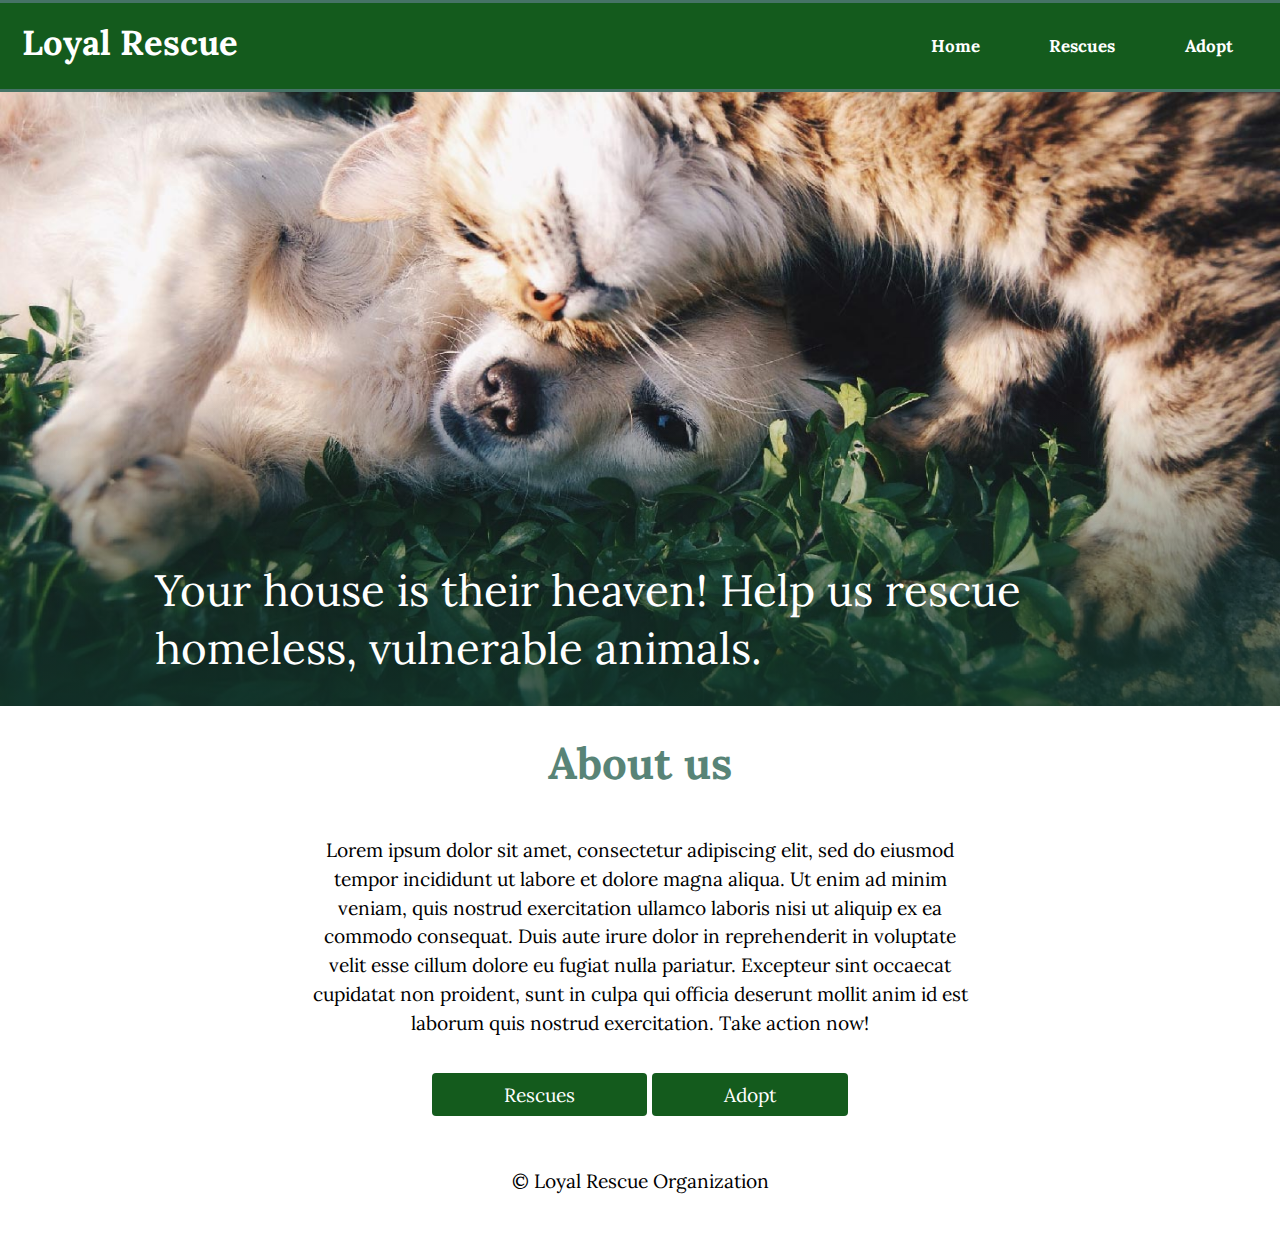
<file: index.html>
<!DOCTYPE html>
<html lang="en-ca">
<head>
  <meta charset="utf-8">
  <title>Animal Rescue</title>
  <meta name="viewport" content="width=device-width,initial-scale=1">
  <link rel="shortcut icon" href="favicon.ico">
  <link rel="icon" type="image/png" href="favicon-196.png">
  <link href="css/modules.css" rel="stylesheet">
  <link href="css/grid.css" rel="stylesheet">
  <link href="css/type.css" rel="stylesheet">
  <link href="css/main.css" rel="stylesheet">
  <link href="https://fonts.googleapis.com/css?family=Lora:400,400i,700" rel="stylesheet">
</head>
<body>
  <ul class="skip-links">
    <li><a href="#main">Jump to main content</a></li>
    <li><a href="#nav">Jump to navigation</a></li>
  </ul>

  <header role="banner" class="masthead grid grid-middle island-1-2">
    <div class="logo unit xs-1 s-1 m-1 l-1-4">
      <h1 class="push-0 gutter-1-4 pad-b-1-4">Loyal Rescue</h1>
    </div>
    <nav role="navigation" id="nav" class="nav unit xs-1 s-1 m-1 l-3-4">
      <ul class="list-group-inline push-0">
        <li class="island-1-8">
          <a class="block text-center gutter pad-t-1-4 pad-b-1-4 milli bold" href="index.html">Home</a>
        </li>
        <li class="island-1-8">
          <a class="block text-center gutter pad-t-1-4 pad-b-1-4 milli bold" href="rescues.html">Rescues</a>
        </li>
        <li class="island-1-8">
          <a class="block text-center gutter pad-t-1-4 pad-b-1-4 milli bold" href="adopt.html">Adopt</a>
        </li>
      </ul>
    </nav>
  </header>

  <main role="main" id="main">
    <section class="bannerr">
      <div class="bannerr-content wrapper pad-b gutter-1-2">
        <p class="push-0 yotta">Your house is their heaven! Help us rescue homeless, vulnerable animals.</p>
      </div>
    </section>
    <article class="about-us">
      <h2 class="text-center yotta island push-0">About us</h2>
      <p class="text-center island-1-2 about-us-content max-length">Lorem ipsum dolor sit amet, consectetur adipiscing elit, sed do eiusmod tempor incididunt ut labore et dolore magna aliqua. Ut enim ad minim veniam, quis nostrud exercitation ullamco laboris nisi ut aliquip ex ea commodo consequat. Duis aute irure dolor in reprehenderit in voluptate velit esse cillum dolore eu fugiat nulla pariatur. Excepteur sint occaecat cupidatat non proident, sunt in culpa qui officia deserunt mollit anim id est laborum quis nostrud exercitation. Take action now!</p>
      <div class="text-center buttons push">
        <a class="btn" href="rescues.html">Rescues</a>
        <a class="btn" href="adopt.html">Adopt</a>
      </div>
      <div class="embed embed-3by4">
        <img class="embed-item" src="images/dog4.jpg" alt="">
      </div>

    </article>
  </main>

  <footer role="contentinfo">
    <p class="island text-center">© Loyal Rescue Organization</p>
  </footer>

</body>
</html>
</file>
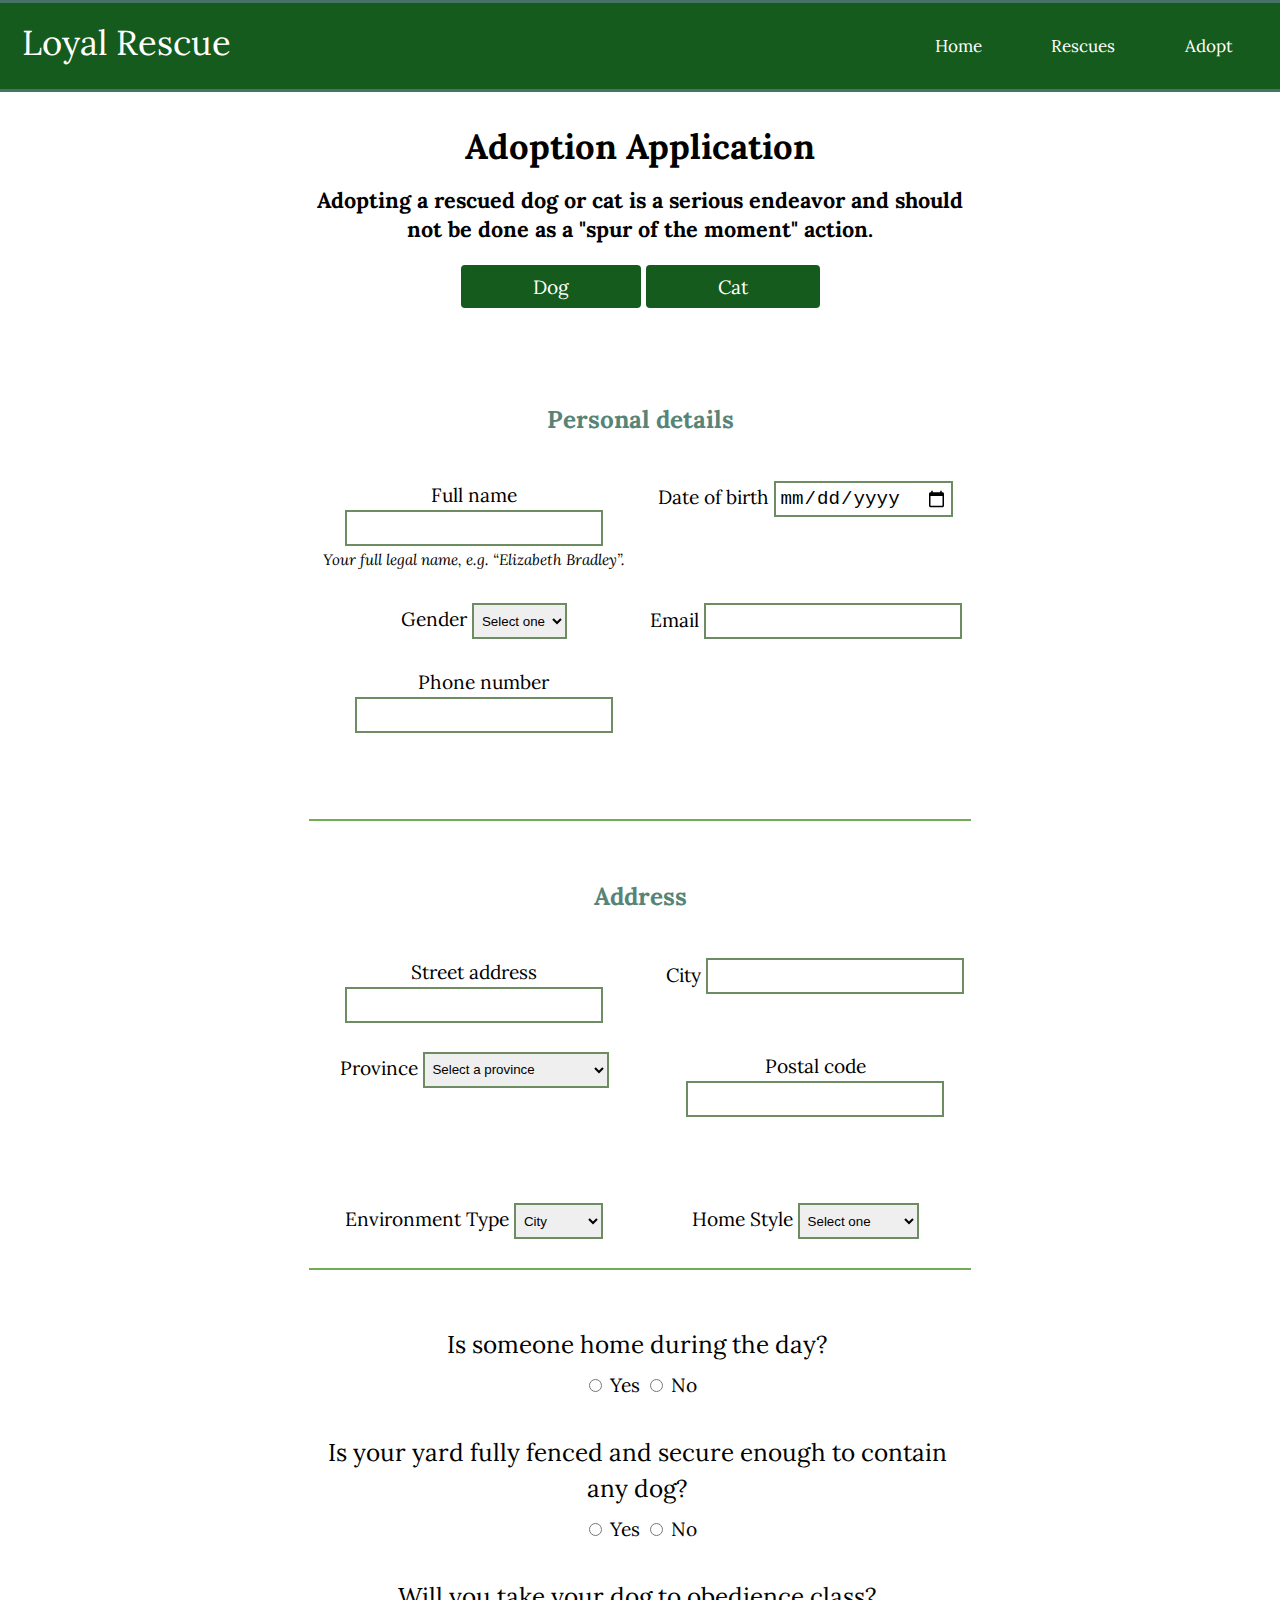
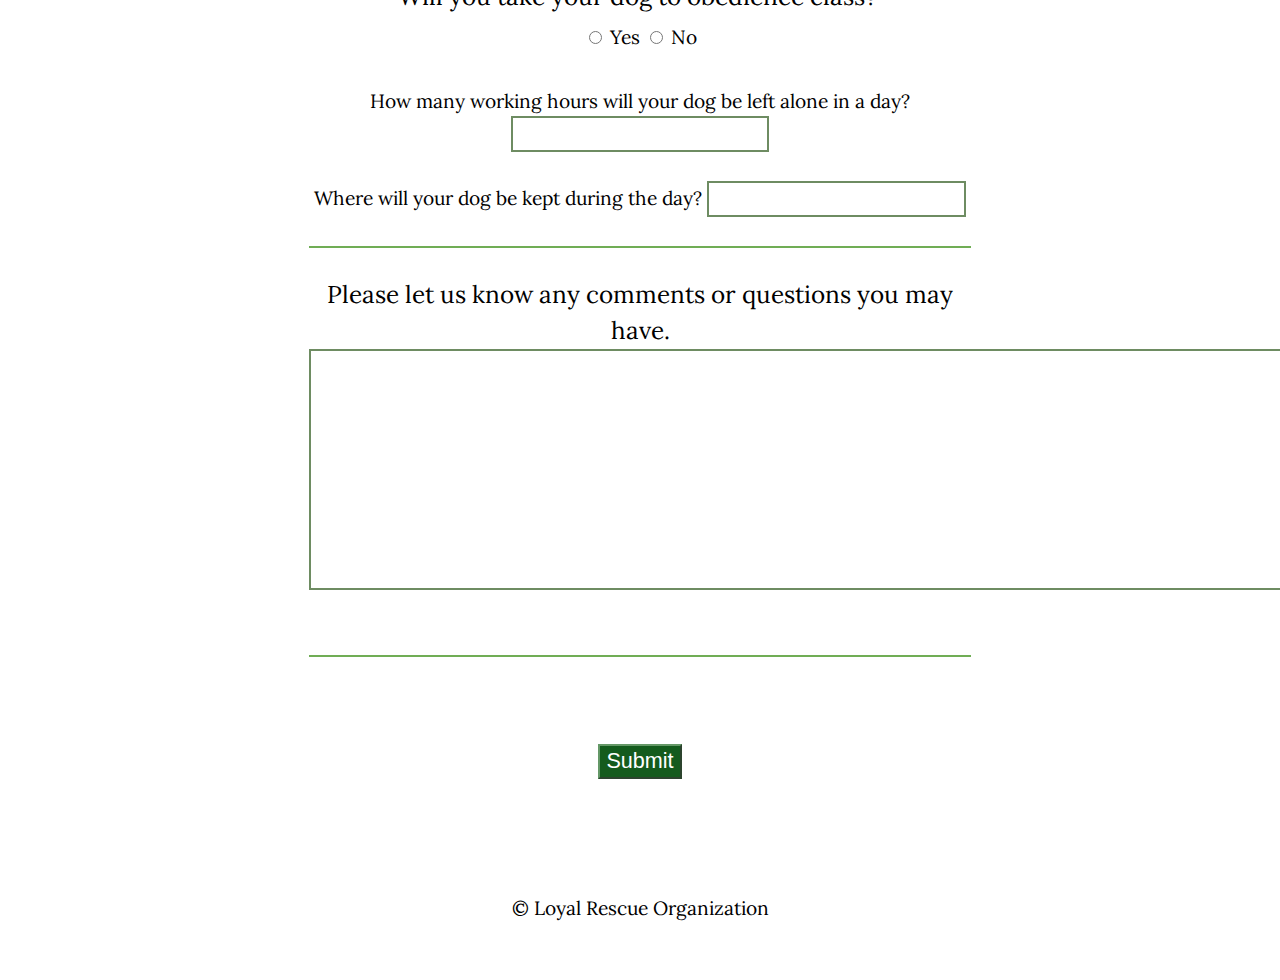
<file: adopt.html>
<!DOCTYPE html>
<html lang="en-ca">
<head>
  <meta charset="utf-8">
  <title>Adopt</title>
  <meta name="viewport" content="width=device-width,initial-scale=1">
  <link rel="shortcut icon" href="favicon.ico">
  <link rel="icon" type="image/png" href="favicon-196.png">
  <link href="css/modules.css" rel="stylesheet">
  <link href="css/grid.css" rel="stylesheet">
  <link href="css/type.css" rel="stylesheet">
  <link href="css/main.css" rel="stylesheet">
  <link href="https://fonts.googleapis.com/css?family=Lora:400,400i,700" rel="stylesheet">
</head>
<body>
  <ul class="skip-links">
    <li><a href="#main">Jump to main content</a></li>
    <li><a href="#nav">Jump to navigation</a></li>
  </ul>

  <header role="banner" class="masthead grid grid-middle island-1-2">
    <div class="logo unit xs-1 s-1 m-1 l-1-4">
      <p class="exa push-0 gutter-1-4 pad-b-1-4">Loyal Rescue</p>
    </div>
    <nav role="navigation" id="nav" class="nav unit xs-1 s-1 m-1 l-3-4">
      <ul class="list-group-inline push-0">
        <li class="island-1-8">
          <a class="block text-center gutter pad-t-1-4 pad-b-1-4 milli" href="index.html">Home</a>
        </li>
        <li class="island-1-8">
          <a class="block text-center gutter pad-t-1-4 pad-b-1-4 milli" href="rescues.html">Rescues</a>
        </li>
        <li class="island-1-8">
          <a class="block text-center gutter pad-t-1-4 pad-b-1-4 milli" href="adopt.html">Adopt</a>
        </li>
      </ul>
    </nav>
  </header>
  <main role="main" id="main">
    <div class="sign-up max-length text-center">
      <section class="register">
        <div>
          <header>
            <div class="header island-1-2">
              <h1 class="exa bold push-1-2 pad-t-1-2">Adoption Application</h1>
              <p class="mega bold push-1-2 pad-b-1-2">Adopting a rescued dog or cat is a serious endeavor and should not be done as a "spur of the moment" action.</p>
              <div class="text-center buttons push">
                <a class="btn" href="#">Dog</a>
                <a class="btn" href="#">Cat</a>
              </div>
            </div>
          </header>
          <form class="push-0 gutter-1-2" method="POST" action="https://formspree.io/nguy0779@algonquinlive.com">

            <div>
              <h2 class="giga bold pad-t-2 pad-b-1-2">Personal details</h2>
              <div class="grid">
                <div class="unit unit-xs-1 unit-s-1 unit-m-1-2 unit-l-1-2">
                  <label for="name">Full name</label>
                  <input id="name" name="name" required>
                  <p class="normal italic micro">Your full legal name, e.g. “Elizabeth Bradley”.</p>
                </div>

                <div class="push unit unit-xs-1 unit-s-1 unit-m-1-2 unit-l-1-2">
                  <label for="date">Date of birth</label>
                  <input id="date" type="date">
                </div>
                <div class="tshirt push unit unit-xs-1 unit-s-1 unit-m-1-2 unit-l-1-2">
                  <label for="gender">Gender</label>
                  <select id="gender" name="gender">
                    <option value="">Select one</option>
                    <option>Female</option>
                    <option>Male</option>
                    <option>LGBT</option>
                  </select>
                </div>
                <div class="push unit unit-xs-1 unit-s-1 unit-m-1-2 unit-l-1-2">
                  <label for="email">Email</label>
                  <input id="email" type="email" required>
                </div>
                <div class="phone push pad-b-2 unit unit-xs-1 unit-s-1 unit-m-1-2 unit-l-1-2">
                  <label for="tel">Phone number</label>
                  <input id="tel" type="tel" required>
                </div>
              </div>
            </div>
            <hr>
            <div>
              <h2 class="bold giga push pad-b-1-2 pad-t">Address</h2>
              <div class="grid">
                <div class="push unit unit-xs-1 unit-s-1 unit-m-1-2 unit-l-1-2">
                  <label for="street">Street address</label>
                  <input id="street" type="text" required>
                </div>
                <div class="citi push unit unit-xs-1 unit-s-1 unit-m-1-2 unit-l-1-2">
                  <label for="city">City</label>
                  <input id="city" type="text" required>
                </div>
                <div class="push unit unit-xs-1 unit-s-1 unit-m-1-2 unit-l-1-2">
                  <label for="province">Province</label>
                  <select id="province" name="province">
                    <option value="">Select a province</option>
                    <option>Alberta</option>
                    <option>British Columbia</option>
                    <option>Manitoba</option>
                    <option>New Brunswick</option>
                    <option>Newfoundland & Labrador</option>
                    <option>Northwest Territories</option>
                    <option>Nova Scotia</option>
                    <option>Nunavut</option>
                    <option>Ontario</option>
                    <option>Prince Edward Island</option>
                    <option>Québec</option>
                    <option>Saskatchewan</option>
                    <option>Yukon</option>
                  </select>
                </div>
                <div class="postal push pad-b-2 unit unit-xs-1 unit-s-1 unit-m-1-2 unit-l-1-2">
                  <label for="code">Postal code</label>
                  <input type="text" pattern="[A-Za-z][0-9][A-Za-z] ?[0-9][A-Za-z][0-9]" id="code" required>
                </div>

                <div class="push unit unit-xs-1 unit-s-1 unit-m-1-2 unit-l-1-2">
                  <label for="environment">Environment Type</label>
                  <select id="environment" name="environment">
                    <option value="">City</option>
                    <option>Suburban</option>
                    <option>Country</option>
                  </select>
                </div>

                <div class="push unit unit-xs-1 unit-s-1 unit-m-1-2 unit-l-1-2">
                  <label for="home">Home Style</label>
                  <select id="home" name="home">
                    <option value="">Select one</option>
                    <option>House</option>
                    <option>Semi-detached</option>
                    <option>Townhouse</option>
                    <option>Apartment</option>
                    <option>Mobile Home</option>
                    <option>Other</option>
                  </select>
                </div>

              </div>
            </div>
            <hr>
            <fieldset>
              <legend class="giga pad-t">Is someone home during the day?</legend>
              <input id="yes" type="radio" name="license">
              <label for="yes">Yes</label>

              <input id="no" type="radio" name="license">
              <label for="no">No</label>
            </fieldset>

            <fieldset>
              <legend class="giga">Is your yard fully fenced and secure enough to contain any dog?</legend>
              <input id="yeah" type="radio" name="truck">
              <label for="yeah">Yes</label>

              <input id="na" type="radio" name="truck">
              <label for="na">No</label>
            </fieldset>

            <fieldset>
              <legend class="giga">Will you take your dog to obedience class?</legend>
              <input id="yas" type="radio" name="aid">
              <label for="yas">Yes</label>

              <input id="ne" type="radio" name="aid">
              <label for="ne">No</label>
            </fieldset>

            <div class="push unit unit-xs-1 unit-s-1 unit-m-1 unit-l-1">
              <label for="hour">How many working hours will your dog be left alone in a day?</label>
              <input id="hour" type="text">
            </div>
            <div class="push unit unit-xs-1 unit-s-1 unit-m-1 unit-l-1">
              <label for="keep">Where will your dog be kept during the day?</label>
              <input id="keep" type="text">
            </div>

            <hr>
            <div class="push pad-b">
              <label for="info" class="giga pad-b-2 pad-t">Please let us know any comments or questions you may have.</label>
              <textarea id="info" name="details" rows="8" cols="80" required></textarea>
            </div>
            <hr>

            <div class="push pad-t-2 pad-b-2">
              <button class="btn btn-ghost btn-banner btn-submit mega" type="submit">Submit</button>
            </div>

          </form>
          <div class="embed embed-3by4">
            <img class="embed-item" src="images/dog4.jpg" alt="">
          </div>

        </div>
      </section>

    </div>
  </main>
  <footer role="contentinfo">
    <p class="island text-center">© Loyal Rescue Organization</p>
  </footer>
</body>
</html>
</file>
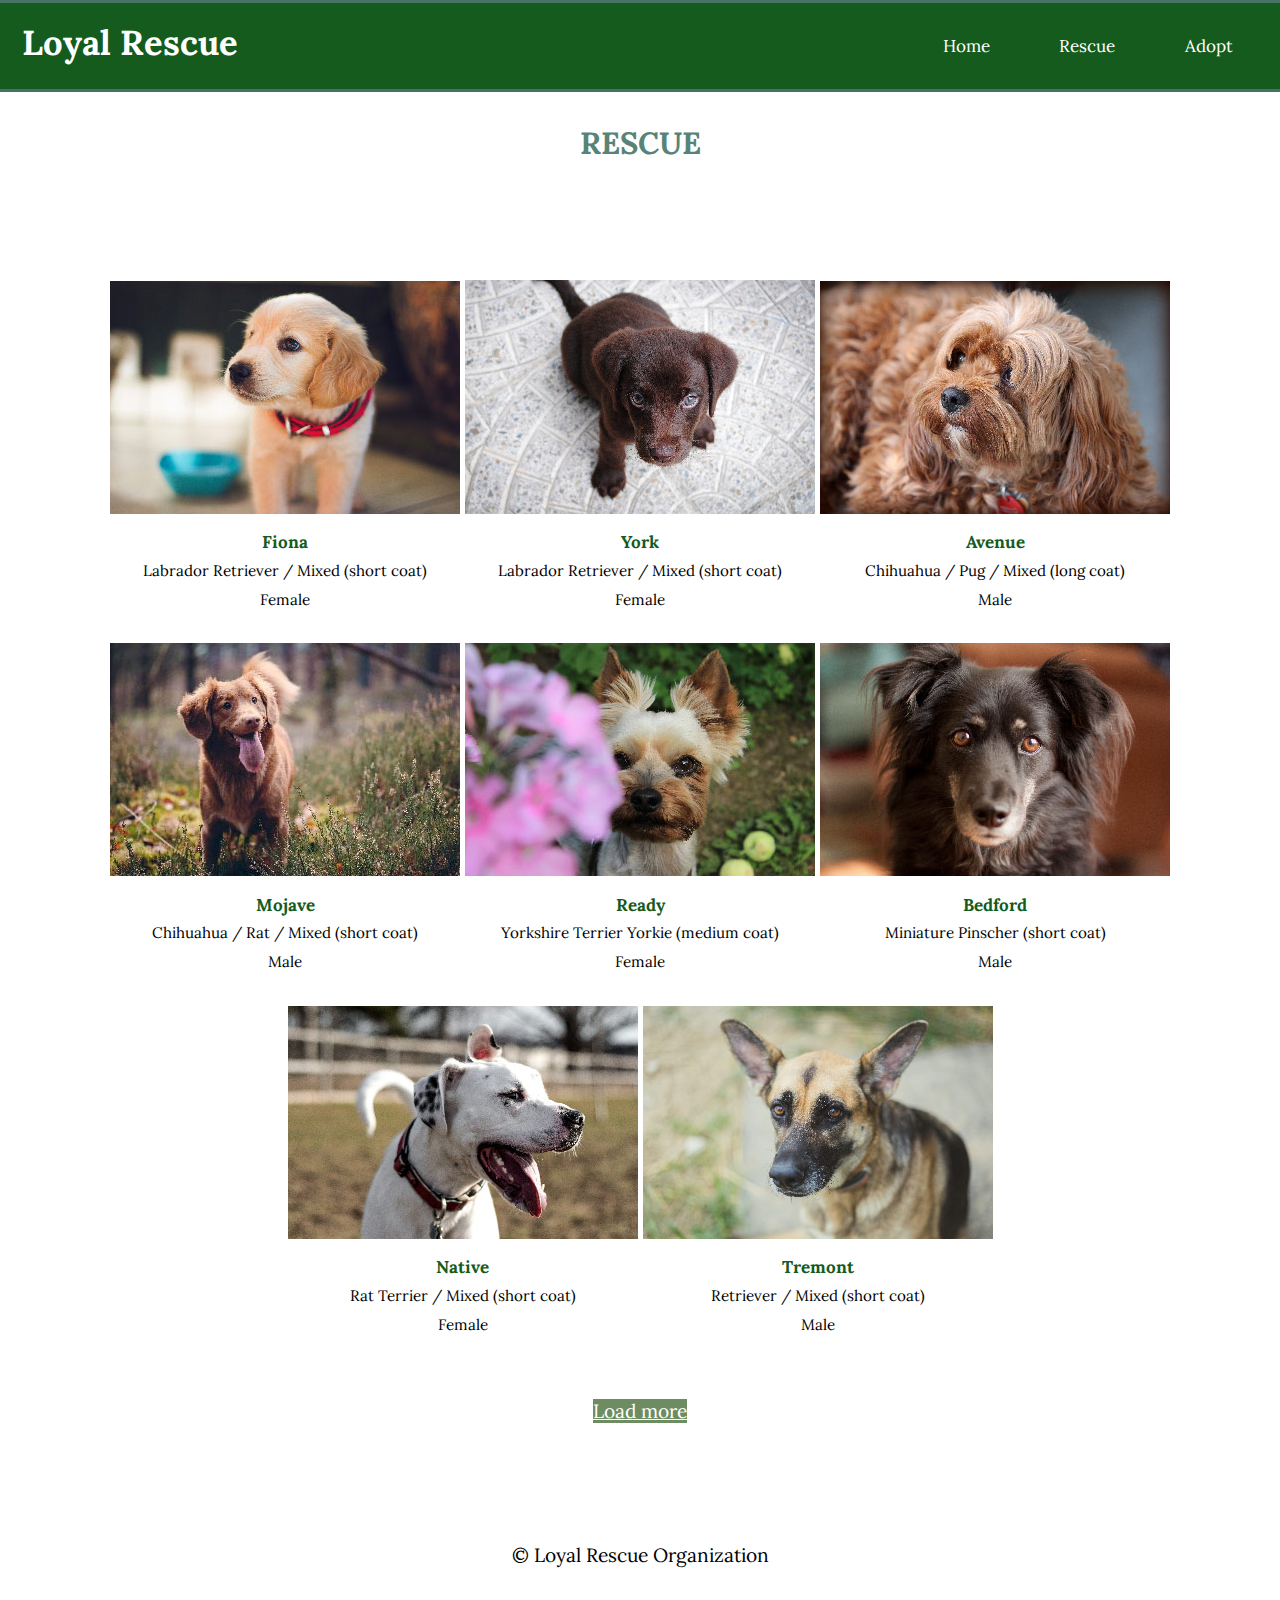
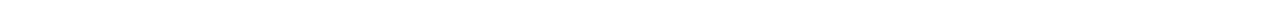
<file: rescue.html>
<!DOCTYPE html>
<html lang="en-ca">
<head>
  <meta charset="utf-8">
  <title>Animal Rescue</title>
  <meta name="viewport" content="width=device-width,initial-scale=1">
  <link href="css/modules.css" rel="stylesheet">
  <link href="css/grid.css" rel="stylesheet">
  <link href="css/type.css" rel="stylesheet">
  <link href="css/main.css" rel="stylesheet">
  <link href="https://fonts.googleapis.com/css?family=Lora:400,400i,700" rel="stylesheet">
</head>
<body>

  <header class="masthead grid grid-middle island-1-2">
    <div class="logo unit xs-1 s-1 m-1 l-1-4">
      <h1 class="push-0 gutter-1-4 pad-b-1-4">Loyal Rescue</h1>
    </div>
    <nav class="nav unit xs-1 s-1 m-1 l-3-4">
      <ul class="list-group-inline push-0">
        <li class="island-1-8">
          <a class="block text-center gutter pad-t-1-4 pad-b-1-4 milli" href="index.html">Home</a>
        </li>
        <li class="island-1-8">
          <a class="block text-center gutter pad-t-1-4 pad-b-1-4 milli" href="rescue.html">Rescue</a>
        </li>
        <li class="island-1-8">
          <a class="block text-center gutter pad-t-1-4 pad-b-1-4 milli" href="adopt.html">Adopt</a>
        </li>
      </ul>
    </nav>
  </header>

  <article class="rescue">
    <h2 class="text-upper text-center pad-t">Rescue</h2>
    <section class="available-animals embed island">
      <ul class="list-group-inline text-center pad-t-2">
        <li class="milli push">
          <a href="#" class="no-line bold"><img class="thumbnail img-flex wrapper push-1-2" src="images/dog1.jpg" alt="">Fiona</a>
          <p class="micro push-0">Labrador Retriever / Mixed (short coat)</p>
          <p class="micro push-0">Female</p>
        </li>
        <li class="milli push">
          <a href="#" class="no-line bold"><img class="thumbnail img-flex wrapper push-1-2" src="images/dog3.jpg" alt="">York</a>
          <p class="micro push-0">Labrador Retriever / Mixed (short coat)</p>
          <p class="micro push-0">Female</p>
        </li>
        <li class="milli push">
          <a href="#" class="no-line bold"><img class="thumbnail img-flex wrapper push-1-2" src="images/dog4.jpg" alt="">Avenue</a>
          <p class="micro push-0">Chihuahua / Pug / Mixed (long coat)</p>
          <p class="micro push-0">Male</p>
        </li>
        <li class="milli push">
          <a href="#" class="no-line bold"><img class="thumbnail img-flex wrapper push-1-2" src="images/dog5.jpg" alt="">Mojave</a>
          <p class="micro push-0">Chihuahua / Rat / Mixed (short coat)</p>
          <p class="micro push-0">Male</p>
        </li>
        <li class="milli push">
          <a href="#" class="no-line bold"><img class="thumbnail img-flex wrapper push-1-2" src="images/dog6.jpg" alt="">Ready</a>
          <p class="micro push-0">Yorkshire Terrier Yorkie (medium coat)</p>
          <p class="micro push-0">Female</p>
        </li>
        <li class="milli push">
          <a href="#" class="no-line bold"><img class="thumbnail img-flex wrapper push-1-2" src="images/dog7.jpg" alt="">Bedford</a>
          <p class="micro push-0">Miniature Pinscher (short coat)</p>
          <p class="micro push-0">Male</p>
        </li>
        <li class="milli push">
          <a href="#" class="no-line bold"><img class="thumbnail img-flex wrapper push-1-2" src="images/dog8.jpg" alt="">Native</a>
          <p class="micro push-0">Rat Terrier / Mixed (short coat)</p>
          <p class="micro push-0">Female</p>
        </li>
        <li class="milli push">
          <a href="#" class="no-line bold"><img class="thumbnail img-flex wrapper push-1-2" src="images/dog9.jpg" alt="">Tremont</a>
          <p class="micro push-0">Retriever / Mixed (short coat)</p>
          <p class="micro push-0">Male</p>
        </li>
      </ul>
      <div class="text-center push-2">
        <a class="btn btn-ghost btn-bannerbold" href="#">Load more</a>
      </div>
    </section>
  </article>
  <footer>
    <p class="island text-center">© Loyal Rescue Organization</p>
  </footer>
</body>
</html>
</file>
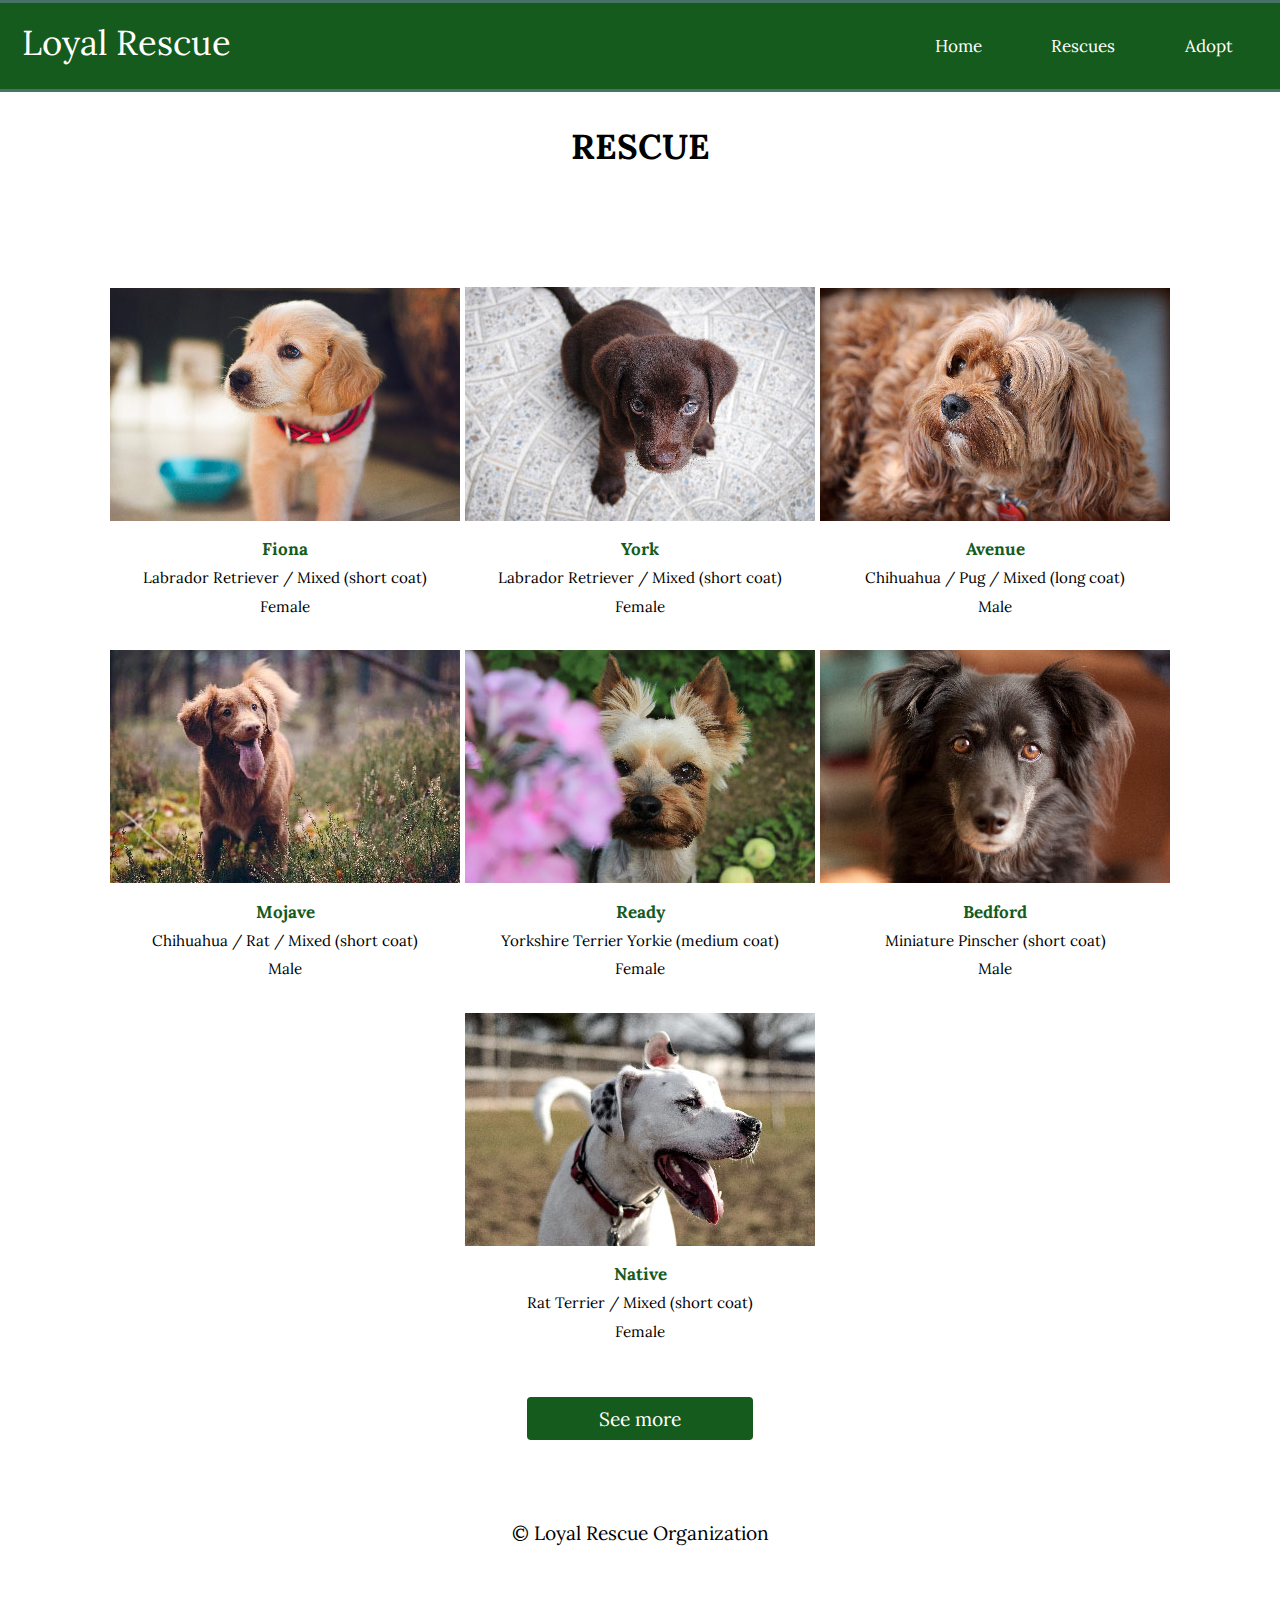
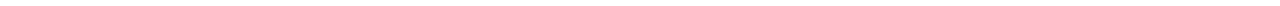
<file: rescues.html>
<!DOCTYPE html>
<html lang="en-ca">
<head>
  <meta charset="utf-8">
  <title>Rescues</title>
  <meta name="viewport" content="width=device-width,initial-scale=1">
  <link rel="shortcut icon" href="favicon.ico">
  <link rel="icon" type="image/png" href="favicon-196.png">
  <link href="css/modules.css" rel="stylesheet">
  <link href="css/grid.css" rel="stylesheet">
  <link href="css/type.css" rel="stylesheet">
  <link href="css/main.css" rel="stylesheet">
  <link href="https://fonts.googleapis.com/css?family=Lora:400,400i,700" rel="stylesheet">
</head>
<body>
  <ul class="skip-links">
    <li><a href="#main">Jump to main content</a></li>
    <li><a href="#nav">Jump to navigation</a></li>
  </ul>

  <header role="banner" class="masthead grid grid-middle island-1-2">
    <div class="logo unit xs-1 s-1 m-1 l-1-4">
      <p class="exa push-0 gutter-1-4 pad-b-1-4">Loyal Rescue</p>
    </div>
    <nav role="navigation" id="nav" class="nav unit xs-1 s-1 m-1 l-3-4">
      <ul class="list-group-inline push-0">
        <li class="island-1-8">
          <a class="block text-center gutter pad-t-1-4 pad-b-1-4 milli" href="index.html">Home</a>
        </li>
        <li class="island-1-8">
          <a class="block text-center gutter pad-t-1-4 pad-b-1-4 milli" href="rescues.html">Rescues</a>
        </li>
        <li class="island-1-8">
          <a class="block text-center gutter pad-t-1-4 pad-b-1-4 milli" href="adopt.html">Adopt</a>
        </li>
      </ul>
    </nav>
  </header>

  <main role="main" id="main">
    <article class="rescue">
      <h1 class="text-upper text-center pad-t">Rescue</h1>
      <section class="available-animals island">
        <ul class="list-group-inline text-center pad-t-2">
          <li class="milli push">
            <a href="#" class="no-line bold"><img class="thumbnail img-flex wrapper push-1-2" src="images/dog1.jpg" alt="">Fiona</a>
            <p class="micro push-0">Labrador Retriever / Mixed (short coat)</p>
            <p class="micro push-0">Female</p>
          </li>
          <li class="milli push">
            <a href="#" class="no-line bold"><img class="thumbnail img-flex wrapper push-1-2" src="images/dog3.jpg" alt="">York</a>
            <p class="micro push-0">Labrador Retriever / Mixed (short coat)</p>
            <p class="micro push-0">Female</p>
          </li>
          <li class="milli push">
            <a href="#" class="no-line bold"><img class="thumbnail img-flex wrapper push-1-2" src="images/dog4.jpg" alt="">Avenue</a>
            <p class="micro push-0">Chihuahua / Pug / Mixed (long coat)</p>
            <p class="micro push-0">Male</p>
          </li>
          <li class="milli push">
            <a href="#" class="no-line bold"><img class="thumbnail img-flex wrapper push-1-2" src="images/dog5.jpg" alt="">Mojave</a>
            <p class="micro push-0">Chihuahua / Rat / Mixed (short coat)</p>
            <p class="micro push-0">Male</p>
          </li>
          <li class="milli push">
            <a href="#" class="no-line bold"><img class="thumbnail img-flex wrapper push-1-2" src="images/dog6.jpg" alt="">Ready</a>
            <p class="micro push-0">Yorkshire Terrier Yorkie (medium coat)</p>
            <p class="micro push-0">Female</p>
          </li>
          <li class="milli push">
            <a href="#" class="no-line bold"><img class="thumbnail img-flex wrapper push-1-2" src="images/dog7.jpg" alt="">Bedford</a>
            <p class="micro push-0">Miniature Pinscher (short coat)</p>
            <p class="micro push-0">Male</p>
          </li>
          <li class="milli push">
            <a href="#" class="no-line bold"><img class="thumbnail img-flex wrapper push-1-2" src="images/dog8.jpg" alt="">Native</a>
            <p class="micro push-0">Rat Terrier / Mixed (short coat)</p>
            <p class="micro push-0">Female</p>
          </li>
        </ul>
        <div class="embed embed-3by4">
          <img class="embed-item" src="images/dog4.jpg" alt="">
        </div>
        <div class="text-center buttons push">
          <a class="btn" href="#">See more</a>
        </div>
      </section>
    </article>
  </main>

  <footer role="contentinfo">
    <p class="island text-center">© Loyal Rescue Organization</p>
  </footer>
</body>
</html>
</file>
<file: css/modules.css>
/*
 * Modulifier || Code released under the UNLICENSE
 * Code under other copyrights & licenses listed below.
 * https://modulifier.web-dev.tools/#responsive;images;list-group;embed;media-object;accessibility;print
 */

@-moz-viewport { width: device-width; scale: 1; }
@-ms-viewport { width: device-width; scale: 1; }
@-o-viewport { width: device-width; scale: 1; }
@-webkit-viewport { width: device-width; scale: 1; }
@viewport { width: device-width; scale: 1; }

html {
  box-sizing: border-box;
  -moz-text-size-adjust: 100%;
  -ms-text-size-adjust: 100%;
  -webkit-text-size-adjust: 100%;
  text-size-adjust: 100%;
}

*, *::before, *::after {
  box-sizing: inherit;
}

body {
  margin: 0;
}

article,
aside,
details,
figcaption,
figure,
footer,
header,
main,
menu,
nav,
section,
summary {
  display: block;
}

audio,
canvas,
progress,
video {
  display: inline-block;
  vertical-align: baseline;
}

template {
  display: none;
}

details {
  cursor: pointer;
}

audio:not([controls]) {
  display: none;
  height: 0;
}

a,
area,
button,
input,
label,
select,
textarea,
[tabindex] {
  -ms-touch-action: manipulation;
  touch-action: manipulation;
}

img {
  border: 0;
}

.img-flex,
.img-flex img {
  display: block;
  width: 100%;
}

svg {
  fill: currentColor;
}

svg:not(:root) {
  overflow: hidden;
}

svg.img-flex {
  width: 100%;
  height: 100%;
}

.image-replacement, .ir {
  overflow: hidden;
  direction: ltr;
  text-align: left;
  text-indent: 100%;
  white-space: nowrap;
}

.list-group, .list-group-inline, .list-group--inline {
  padding-left: 0;
  list-style-type: none;
}

.list-group > dd {
  margin-left: 0;
}

.list-group-inline::before,
.list-group-inline::after,
.list-group--inline::before,
.list-group--inline::after {
  content: "";
  display: table;
}

.list-group-inline::after,
.list-group--inline::after {
  clear: both;
}

.list-group-inline > li,
.list-group--inline > li {
  display: inline-block;
}

.list-group-inline > dt,
.list-group--inline > dt {
  clear: left;
  float: left;
  width: 11em;
}

.list-group-inline > dd,
.list-group--inline > dd {
  float: left;
  min-width: 12em;
}

.embed {
  margin-left: 0;
  margin-right: 0;
  overflow: hidden;
  position: relative;
  width: 100%;
}

.embed-1by1, .embed--1by1 {
  padding-top: 100%; /* Square */
}

.embed-4by3, .embed--4by3 {
  padding-top: 75%; /* Traditional TV/computer screens */
}

.embed-iso216, .embed--iso216 {
  padding-top: 70.92%; /* A-standard paper sizes */
}

.embed-3by2, .embed--3by2 {
  padding-top: 66.6%; /* Classic 35 mm film & most digital photos, landscape */
}

.embed-2by3, .embed--2by3 {
  padding-top: 150%; /* Classic 35 mm film & most digital photos, portrait */
}

.embed-golden, .embed--golden {
  padding-top: 61.8%; /* The Golden Ratio */
}

.embed-16by9, .embed--16by9 {
  padding-top: 56.25%; /* HD TV */
}

.embed-185by100, .embed--185by100 {
  padding-top: 54.05%; /* Common widescreen cinema */
}

.embed-24by10, .embed--24by10 {
  padding-top: 41.667%; /* Widescreen cinema: 2.4:1 */
}

.embed-3by1, .embed--3by1 {
  padding-top: 33.3333%; /* Panorama photos */
}

.embed-4by1, .embed--4by1 {
  padding-top: 25%; /* Polyvision */
}

.embed-5by1, .embed--5by1 {
  padding-top: 20%; /* Really wide... */
}

.embed-item, .embed__item {
  min-height: 100%;
  left: 0;
  position: absolute;
  top: 0;
  width: 100%;
}

.media {
  overflow: hidden;
}

.media-img, .media__img {
  float: left;
}

.media-img-reversed, .media__img--reversed {
  float: right;
}

.media-img-stacked, .media__img--stacked {
  float: none;
}

.media-body, .media__body {
  overflow: hidden;
  min-width: 12em; /* Slightly less than 200px, responsiveness built in */
}

a:hover, a:active {
  outline: none;
}

a:focus,
[tabindex="0"]:focus,
details:focus,
summary:focus,
input:focus,
textarea:focus,
button:focus,
select:focus {
  outline: 3px solid #000;
  outline-offset: 0;
}

a:focus, [tabindex="0"]:focus {
  outline-offset: 3px;
}

.skip-links {
  margin: 0;
  padding: 0;
  list-style-type: none;
}

.skip-links > li::before {
  content: none; /* Remove the bullets if nice lists is selected */
}

.skip-links a,
.skip-links button {
  padding: .5em .75em;
  position: absolute;
  top: -10em;
  z-index: 10000; /* To make sure they're always on top */
  background-color: #000;
  border: 0;
  color: #fff;
  font-size: 1.125rem;
  font-weight: bold;
  text-decoration: none;
}

.skip-links a:focus,
.skip-links button:focus {
  outline-offset: 3px;
  top: 0;
}

[aria-busy="true"] {
  cursor: progress;
}

[aria-controls] {
  cursor: pointer;
}

[aria-disabled] {
  cursor: default;
}

.print-only {
  display: none;
  visibility: hidden;
}

.page-break-before {
  page-break-before: always;
}

.page-break-after {
  page-break-after: always;
}

.no-page-break-inside {
  page-break-inside: avoid;
}

@media print {

  /* stylelint-disable declaration-no-important */

  .no-print {
    display: none !important;
    visibility: hidden !important;
  }

  .print-only,
  .force-print {
    display: block !important;
    visibility: visible !important;
  }

  /* stylelint-enable */

  .visually-hidden.force-print {
    height: auto;
    margin: 0;
    overflow: visible;
    padding: 0;
    position: static;
    width: auto;
    border: 0;
    clip: initial;
    clip-path: none;
  }

  /*
   * (c) Fabien Sa || MIT License
   *     http://bafs.github.io/Gutenberg/
   */

  table,
  blockquote,
  pre,
  code,
  figure,
  li,
  hr,
  ul,
  ol,
  a,
  tr {
    page-break-inside: avoid;
  }

  h1, h2, h3, h4, h5, h6, p, a {
    orphans: 3;
    widows: 3;
  }

  h1,
  h2,
  h3,
  h4,
  h5,
  h6 {
    page-break-after: avoid;
    page-break-inside: avoid;
  }

  h1 + p,
  h2 + p,
  h3 + p,
  h4 + p,
  h5 + p,
  h6 + p {
    page-break-before: avoid;
  }

  img {
    page-break-after: auto;
    page-break-before: auto;
    page-break-inside: avoid;
  }

  /* stylelint-disable declaration-no-important */

  pre {
    white-space: pre-wrap !important;
    word-wrap: break-word;
  }

  /* stylelint-enable */

  /* End Gutenberg code */

  /*
   * (c) HTML5 Boilerplate || MIT License
   *     https://html5boilerplate.com/
   */

  /* stylelint-disable declaration-no-important */

  *, *::before, *::after, *::first-letter, *::first-line {
    background: none transparent !important;
    color: #000 !important;
    box-shadow: none !important;
    text-shadow: none !important;
  }

  /* stylelint-enable */

  a, a:visited {
    text-decoration: underline;
  }

  a[href]::after {
    content: " (" attr(href) ")";
  }

  abbr[title]::after {
    content: " (" attr(title) ")";
  }

  a[href^="#"]::after,
  a[href^="javascript:"]::after,
  a.no-print-href::after,
  a.href-no-print::after {
    content: "";
  }

  thead {
    display: table-header-group;
  }

  /* End HTML5 Boilerplate code */

}
</file>
<file: css/grid.css>
/*
  Gridifier || Code released under the UNLICENSE
  https://gridifier.web-dev.tools/#xs,4,0,0,0;s,4,25,0,0;m,4,38,1,1;l,4,60,1,1
*/

.grid {
  margin: 0;
  padding: 0;
  letter-spacing: -.31em;
  text-rendering: optimizeSpeed;
  display: -webkit-flex;
  display: -ms-flexbox;
  display: flex;
  -webkit-flex-flow: row wrap;
  -ms-flex-flow: row wrap;
  flex-flow: row wrap;
}

.grid-bottom {
  -webkit-align-items: flex-end;
  -ms-align-items: flex-end;
  align-items: flex-end;
}

.grid-middle {
  -webkit-align-items: center;
  -ms-align-items: center;
  align-items: center;
}

.grid-stretch {
  -webkit-align-items: stretch;
  -ms-align-items: stretch;
  align-items: stretch;
}

.opera-only :-o-prefocus,
.grid {
  word-spacing: -.43em;
}

.unit {
  letter-spacing: normal;
  text-rendering: auto;
  vertical-align: top;
  word-spacing: normal;
  display: inline-block;
  visibility: visible;
}

.grid-bottom .unit {
  vertical-align: bottom;
}

.grid-middle .unit {
  vertical-align: middle;
}

[class*="unit-push-"],
[class*="unit-pull-"] {
  position: relative;
}

.unit-content-distribute {
  display: -ms-flexbox;
  display: -webkit-flex;
  display: flex;
  -ms-flex-direction: column;
  -webkit-flex-direction: column;
  flex-direction: column;
  -ms-flex-pack: justify;
  -webkit-justify-content: space-between;
  justify-content: space-between;
}

.unit-content-center,
.unit-content-center-vertical {
  display: -webkit-flex;
  display: -ms-flexbox;
  display: flex;
  -webkit-justify-content: center;
  -ms-flex-pack: center;
  justify-content: center;
  -webkit-align-items: center;
  -ms-flex-align: center;
  align-items: center;
  -webkit-align-content: center;
  -ms-flex-line-pack: center;
  align-content: center;
  -webkit-flex-direction: column wrap;
  -ms-flex-direction: column wrap;
  flex-flow: column wrap;
}

.unit-content-center-horizontal {
  display: -webkit-flex;
  display: -ms-flexbox;
  display: flex;
  -webkit-justify-content: center;
  -ms-flex-pack: center;
  justify-content: center;
  -webkit-align-items: center;
  -ms-flex-align: center;
  align-items: center;
  -webkit-align-content: center;
  -ms-flex-line-pack: center;
  align-content: center;
  -webkit-flex-direction: row wrap;
  -ms-flex-direction: row wrap;
  flex-flow: row wrap;
}

.content-fill,
.content-stretch {
  -ms-flex-grow: 2;
  -webkit-flex-grow: 2;
  flex-grow: 2;
  max-width: 100%; /* @bugfix: IE 10, 11 */
}

.content-shrink {
  -ms-align-self: center;
  -webkit-align-self: center;
  align-self: center;
}

.unit-xs-hidden,
.xs-0 {
  display: none;
  visibility: hidden;
}

.unit-xs-centered {
  margin: 0 auto;
}

.unit-xs-1,
.xs-1 {
  display: block;
  visibility: visible;
  width: 100%;
}

.unit-xs-1-2,
.xs-1-2 {
  width: 50%;
}

.unit-xs-1-3,
.xs-1-3 {
  width: 33.3333%;
}

.unit-xs-2-3,
.xs-2-3 {
  width: 66.6667%;
}

.unit-xs-1-4,
.xs-1-4 {
  width: 25%;
}

.unit-xs-3-4,
.xs-3-4 {
  width: 75%;
}

.unit-xs-1-2,
.xs-1-2,
.unit-xs-1-3,
.xs-1-3,
.unit-xs-2-3,
.xs-2-3,
.unit-xs-1-4,
.xs-1-4,
.unit-xs-3-4,
.xs-3-4 {
  display: inline-block;
  visibility: visible;
}

.unit-xs-1-2[class*="-content-"],
.xs-1-2[class*="-content-"],
.unit-xs-1-3[class*="-content-"],
.xs-1-3[class*="-content-"],
.unit-xs-2-3[class*="-content-"],
.xs-2-3[class*="-content-"],
.unit-xs-1-4[class*="-content-"],
.xs-1-4[class*="-content-"],
.unit-xs-3-4[class*="-content-"],
.xs-3-4[class*="-content-"] {
  display: -webkit-flex;
  display: -ms-flexbox;
  display: flex;
}

.unit-xs-content-distribute,
.xs-content-distribute {
  display: -ms-flexbox;
  display: -webkit-flex;
  display: flex;
  -ms-flex-direction: column;
  -webkit-flex-direction: column;
  flex-direction: column;
  -ms-flex-pack: justify;
  -webkit-justify-content: space-between;
  justify-content: space-between;
}

.unit-xs-content-center,
.unit-xs-content-center-vertical {
  display: -webkit-flex;
  display: -ms-flexbox;
  display: flex;
  -webkit-justify-content: center;
  -ms-flex-pack: center;
  justify-content: center;
  -webkit-align-items: center;
  -ms-flex-align: center;
  align-items: center;
  -webkit-align-content: center;
  -ms-flex-line-pack: center;
  align-content: center;
  -webkit-flex-direction: column wrap;
  -ms-flex-direction: column wrap;
  flex-flow: column wrap;
}

.unit-xs-content-center-horizontal {
  display: -webkit-flex;
  display: -ms-flexbox;
  display: flex;
  -webkit-justify-content: center;
  -ms-flex-pack: center;
  justify-content: center;
  -webkit-align-items: center;
  -ms-flex-align: center;
  align-items: center;
  -webkit-align-content: center;
  -ms-flex-line-pack: center;
  align-content: center;
  -webkit-flex-direction: row wrap;
  -ms-flex-direction: row wrap;
  flex-flow: row wrap;
}

.xs-content-fill,
.xs-content-stretch {
  -ms-flex-grow: 2;
  -webkit-flex-grow: 2;
  flex-grow: 2;
  max-width: 100%; /* @bugfix: IE 10, 11 */
}

.xs-content-shrink {
  -ms-align-self: center;
  -webkit-align-self: center;
  align-self: center;
}

@media only screen and (min-width: 25em) {

  .unit-s-hidden,
  .s-0 {
    display: none;
    visibility: hidden;
  }

  .unit-s-centered {
    margin: 0 auto;
  }

  .unit-s-1,
  .s-1 {
    display: block;
    visibility: visible;
    width: 100%;
  }

  .unit-s-1-2,
  .s-1-2 {
    width: 50%;
  }

  .unit-s-1-3,
  .s-1-3 {
    width: 33.3333%;
  }

  .unit-s-2-3,
  .s-2-3 {
    width: 66.6667%;
  }

  .unit-s-1-4,
  .s-1-4 {
    width: 25%;
  }

  .unit-s-3-4,
  .s-3-4 {
    width: 75%;
  }

  .unit-s-1-2,
  .s-1-2,
  .unit-s-1-3,
  .s-1-3,
  .unit-s-2-3,
  .s-2-3,
  .unit-s-1-4,
  .s-1-4,
  .unit-s-3-4,
  .s-3-4 {
    display: inline-block;
    visibility: visible;
  }

  .unit-s-1-2[class*="-content-"],
  .s-1-2[class*="-content-"],
  .unit-s-1-3[class*="-content-"],
  .s-1-3[class*="-content-"],
  .unit-s-2-3[class*="-content-"],
  .s-2-3[class*="-content-"],
  .unit-s-1-4[class*="-content-"],
  .s-1-4[class*="-content-"],
  .unit-s-3-4[class*="-content-"],
  .s-3-4[class*="-content-"] {
    display: -webkit-flex;
    display: -ms-flexbox;
    display: flex;
  }

  .unit-s-content-distribute,
  .s-content-distribute {
    display: -ms-flexbox;
    display: -webkit-flex;
    display: flex;
    -ms-flex-direction: column;
    -webkit-flex-direction: column;
    flex-direction: column;
    -ms-flex-pack: justify;
    -webkit-justify-content: space-between;
    justify-content: space-between;
  }

  .unit-s-content-center,
  .unit-s-content-center-vertical {
    display: -webkit-flex;
    display: -ms-flexbox;
    display: flex;
    -webkit-justify-content: center;
    -ms-flex-pack: center;
    justify-content: center;
    -webkit-align-items: center;
    -ms-flex-align: center;
    align-items: center;
    -webkit-align-content: center;
    -ms-flex-line-pack: center;
    align-content: center;
    -webkit-flex-direction: column wrap;
    -ms-flex-direction: column wrap;
    flex-flow: column wrap;
  }

  .unit-s-content-center-horizontal {
    display: -webkit-flex;
    display: -ms-flexbox;
    display: flex;
    -webkit-justify-content: center;
    -ms-flex-pack: center;
    justify-content: center;
    -webkit-align-items: center;
    -ms-flex-align: center;
    align-items: center;
    -webkit-align-content: center;
    -ms-flex-line-pack: center;
    align-content: center;
    -webkit-flex-direction: row wrap;
    -ms-flex-direction: row wrap;
    flex-flow: row wrap;
  }

  .s-content-fill,
  .s-content-stretch {
    -ms-flex-grow: 2;
    -webkit-flex-grow: 2;
    flex-grow: 2;
    max-width: 100%; /* @bugfix: IE 10, 11 */
  }

  .s-content-shrink {
    -ms-align-self: center;
    -webkit-align-self: center;
    align-self: center;
  }

}

@media only screen and (min-width: 38em) {

  .unit-m-hidden,
  .m-0 {
    display: none;
    visibility: hidden;
  }

  .unit-m-centered {
    margin: 0 auto;
  }

  .unit-m-1,
  .m-1 {
    display: block;
    visibility: visible;
    width: 100%;
  }

  .unit-offset-m-0 {
    margin-left: 0;
  }

  .unit-push-m-0,
  .unit-pull-m-0 {
    left: 0;
  }

  .unit-m-1-2,
  .m-1-2 {
    width: 50%;
  }

  .unit-offset-m-1-2 {
    margin-left: 50%;
  }

  .unit-push-m-1-2 {
    left: 50%;
  }

  .unit-pull-m-1-2 {
    left: -50%;
  }

  .unit-m-1-3,
  .m-1-3 {
    width: 33.3333%;
  }

  .unit-offset-m-1-3 {
    margin-left: 33.3333%;
  }

  .unit-push-m-1-3 {
    left: 33.3333%;
  }

  .unit-pull-m-1-3 {
    left: -33.3333%;
  }

  .unit-m-2-3,
  .m-2-3 {
    width: 66.6667%;
  }

  .unit-offset-m-2-3 {
    margin-left: 66.6667%;
  }

  .unit-push-m-2-3 {
    left: 66.6667%;
  }

  .unit-pull-m-2-3 {
    left: -66.6667%;
  }

  .unit-m-1-4,
  .m-1-4 {
    width: 25%;
  }

  .unit-offset-m-1-4 {
    margin-left: 25%;
  }

  .unit-push-m-1-4 {
    left: 25%;
  }

  .unit-pull-m-1-4 {
    left: -25%;
  }

  .unit-m-3-4,
  .m-3-4 {
    width: 75%;
  }

  .unit-offset-m-3-4 {
    margin-left: 75%;
  }

  .unit-push-m-3-4 {
    left: 75%;
  }

  .unit-pull-m-3-4 {
    left: -75%;
  }

  .unit-m-1-2,
  .m-1-2,
  .unit-m-1-3,
  .m-1-3,
  .unit-m-2-3,
  .m-2-3,
  .unit-m-1-4,
  .m-1-4,
  .unit-m-3-4,
  .m-3-4 {
    display: inline-block;
    visibility: visible;
  }

  .unit-m-1-2[class*="-content-"],
  .m-1-2[class*="-content-"],
  .unit-m-1-3[class*="-content-"],
  .m-1-3[class*="-content-"],
  .unit-m-2-3[class*="-content-"],
  .m-2-3[class*="-content-"],
  .unit-m-1-4[class*="-content-"],
  .m-1-4[class*="-content-"],
  .unit-m-3-4[class*="-content-"],
  .m-3-4[class*="-content-"] {
    display: -webkit-flex;
    display: -ms-flexbox;
    display: flex;
  }

  .unit-m-content-distribute,
  .m-content-distribute {
    display: -ms-flexbox;
    display: -webkit-flex;
    display: flex;
    -ms-flex-direction: column;
    -webkit-flex-direction: column;
    flex-direction: column;
    -ms-flex-pack: justify;
    -webkit-justify-content: space-between;
    justify-content: space-between;
  }

  .unit-m-content-center,
  .unit-m-content-center-vertical {
    display: -webkit-flex;
    display: -ms-flexbox;
    display: flex;
    -webkit-justify-content: center;
    -ms-flex-pack: center;
    justify-content: center;
    -webkit-align-items: center;
    -ms-flex-align: center;
    align-items: center;
    -webkit-align-content: center;
    -ms-flex-line-pack: center;
    align-content: center;
    -webkit-flex-direction: column wrap;
    -ms-flex-direction: column wrap;
    flex-flow: column wrap;
  }

  .unit-m-content-center-horizontal {
    display: -webkit-flex;
    display: -ms-flexbox;
    display: flex;
    -webkit-justify-content: center;
    -ms-flex-pack: center;
    justify-content: center;
    -webkit-align-items: center;
    -ms-flex-align: center;
    align-items: center;
    -webkit-align-content: center;
    -ms-flex-line-pack: center;
    align-content: center;
    -webkit-flex-direction: row wrap;
    -ms-flex-direction: row wrap;
    flex-flow: row wrap;
  }

  .m-content-fill,
  .m-content-stretch {
    -ms-flex-grow: 2;
    -webkit-flex-grow: 2;
    flex-grow: 2;
    max-width: 100%; /* @bugfix: IE 10, 11 */
  }

  .m-content-shrink {
    -ms-align-self: center;
    -webkit-align-self: center;
    align-self: center;
  }

}

@media only screen and (min-width: 60em) {

  .unit-l-hidden,
  .l-0 {
    display: none;
    visibility: hidden;
  }

  .unit-l-centered {
    margin: 0 auto;
  }

  .unit-l-1,
  .l-1 {
    display: block;
    visibility: visible;
    width: 100%;
  }

  .unit-offset-l-0 {
    margin-left: 0;
  }

  .unit-push-l-0,
  .unit-pull-l-0 {
    left: 0;
  }

  .unit-l-1-2,
  .l-1-2 {
    width: 50%;
  }

  .unit-offset-l-1-2 {
    margin-left: 50%;
  }

  .unit-push-l-1-2 {
    left: 50%;
  }

  .unit-pull-l-1-2 {
    left: -50%;
  }

  .unit-l-1-3,
  .l-1-3 {
    width: 33.3333%;
  }

  .unit-offset-l-1-3 {
    margin-left: 33.3333%;
  }

  .unit-push-l-1-3 {
    left: 33.3333%;
  }

  .unit-pull-l-1-3 {
    left: -33.3333%;
  }

  .unit-l-2-3,
  .l-2-3 {
    width: 66.6667%;
  }

  .unit-offset-l-2-3 {
    margin-left: 66.6667%;
  }

  .unit-push-l-2-3 {
    left: 66.6667%;
  }

  .unit-pull-l-2-3 {
    left: -66.6667%;
  }

  .unit-l-1-4,
  .l-1-4 {
    width: 25%;
  }

  .unit-offset-l-1-4 {
    margin-left: 25%;
  }

  .unit-push-l-1-4 {
    left: 25%;
  }

  .unit-pull-l-1-4 {
    left: -25%;
  }

  .unit-l-3-4,
  .l-3-4 {
    width: 75%;
  }

  .unit-offset-l-3-4 {
    margin-left: 75%;
  }

  .unit-push-l-3-4 {
    left: 75%;
  }

  .unit-pull-l-3-4 {
    left: -75%;
  }

  .unit-l-1-2,
  .l-1-2,
  .unit-l-1-3,
  .l-1-3,
  .unit-l-2-3,
  .l-2-3,
  .unit-l-1-4,
  .l-1-4,
  .unit-l-3-4,
  .l-3-4 {
    display: inline-block;
    visibility: visible;
  }

  .unit-l-1-2[class*="-content-"],
  .l-1-2[class*="-content-"],
  .unit-l-1-3[class*="-content-"],
  .l-1-3[class*="-content-"],
  .unit-l-2-3[class*="-content-"],
  .l-2-3[class*="-content-"],
  .unit-l-1-4[class*="-content-"],
  .l-1-4[class*="-content-"],
  .unit-l-3-4[class*="-content-"],
  .l-3-4[class*="-content-"] {
    display: -webkit-flex;
    display: -ms-flexbox;
    display: flex;
  }

  .unit-l-content-distribute,
  .l-content-distribute {
    display: -ms-flexbox;
    display: -webkit-flex;
    display: flex;
    -ms-flex-direction: column;
    -webkit-flex-direction: column;
    flex-direction: column;
    -ms-flex-pack: justify;
    -webkit-justify-content: space-between;
    justify-content: space-between;
  }

  .unit-l-content-center,
  .unit-l-content-center-vertical {
    display: -webkit-flex;
    display: -ms-flexbox;
    display: flex;
    -webkit-justify-content: center;
    -ms-flex-pack: center;
    justify-content: center;
    -webkit-align-items: center;
    -ms-flex-align: center;
    align-items: center;
    -webkit-align-content: center;
    -ms-flex-line-pack: center;
    align-content: center;
    -webkit-flex-direction: column wrap;
    -ms-flex-direction: column wrap;
    flex-flow: column wrap;
  }

  .unit-l-content-center-horizontal {
    display: -webkit-flex;
    display: -ms-flexbox;
    display: flex;
    -webkit-justify-content: center;
    -ms-flex-pack: center;
    justify-content: center;
    -webkit-align-items: center;
    -ms-flex-align: center;
    align-items: center;
    -webkit-align-content: center;
    -ms-flex-line-pack: center;
    align-content: center;
    -webkit-flex-direction: row wrap;
    -ms-flex-direction: row wrap;
    flex-flow: row wrap;
  }

  .l-content-fill,
  .l-content-stretch {
    -ms-flex-grow: 2;
    -webkit-flex-grow: 2;
    flex-grow: 2;
    max-width: 100%; /* @bugfix: IE 10, 11 */
  }

  .l-content-shrink {
    -ms-align-self: center;
    -webkit-align-self: center;
    align-self: center;
  }

}
</file>
<file: css/type.css>
/*
  Typografier || Code released under the UNLICENSE
  https://typografier.web-dev.tools/#0,100,1.3,1.067,0;38,110,1.4,1.125,1;60,120,1.5,1.125,1;90,130,1.5,1.125,1
*/

html {
  font-size: 100%;
  line-height: 1.3;
}

a {
  background-color: transparent;
  -webkit-text-decoration-skip: objects;
}

sub,
sup {
  font-size: .75em;
  line-height: 1px;
  position: relative;
  vertical-align: baseline;
}

sup {
  top: -.5em;
}

sub {
  bottom: -.25em;
}

pre,
code,
kbd,
samp {
  font-size: 1em;
}

abbr[title] {
  border-bottom: none;
  text-decoration: underline;
  text-decoration: underline dotted;
}

b,
strong {
  font-weight: bold;
}

dfn,
caption {
  font-style: italic;
}

hr {
  border: 0;
  border-top: 2px solid #000;
  height: 0;
}

table {
  border-collapse: collapse;
  border-spacing: 0;
  width: 100%;
  table-layout: fixed;
}

caption {
  text-align: left;
}

th,
td {
  border-bottom: 1px solid #000;
  text-align: left;
  vertical-align: top;
}

thead th {
  vertical-align: bottom;

  border-bottom-width: 2px;
}

.text-left {
  text-align: left;
}

.text-right {
  text-align: right;
}

.text-center {
  text-align: center;
}

.normal {
  font-weight: normal;
  font-style: normal;
}

.not-bold {
  font-weight: normal;
}

.not-italic {
  font-style: normal;
}

.bold {
  font-weight: bold;
}

.italic {
  font-style: italic;
}

.text-upper {
  text-transform: uppercase;
}

.text-lower {
  text-transform: lowercase;
}

.wrapper {
  margin-left: auto;
  margin-right: auto;
  max-width: 52em;
  width: 100%;
}

.wrapper-no-center {
  max-width: 52em;
  width: 100%;
}

.max-length {
  margin-left: auto;
  margin-right: auto;
  max-width: 36em;
  width: 100%;
}

.max-length-no-center {
  max-width: 36em;
  width: 100%;
}

h1,
h2,
h3,
h4,
h5,
h6,
p,
ul,
ol,
dl,
dd,
figure,
blockquote,
details,
hr,
fieldset,
pre,
table,
caption,
menu {
  margin: 0 0 1.3rem;
}

.tenamega {
  font-size: 2.0408rem;
  line-height: 2.925rem;
}

.tenakilo {
  font-size: 1.9127rem;
  line-height: 2.6rem;
}

.tena {
  font-size: 1.7926rem;
  line-height: 2.6rem;
}

.nina {
  font-size: 1.68rem;
  line-height: 2.275rem;
}

.yotta {
  font-size: 1.5745rem;
  line-height: 2.275rem;
}

.zetta {
  font-size: 1.4757rem;
  line-height: 1.95rem;
}

h1,
.exa {
  font-size: 1.383rem;
  line-height: 1.95rem;
}

h2,
.peta {
  font-size: 1.2962rem;
  line-height: 1.95rem;
}

h3,
.tera {
  font-size: 1.2148rem;
  line-height: 1.625rem;
}

h4,
.giga {
  font-size: 1.1385rem;
  line-height: 1.625rem;
}

h5,
.mega {
  font-size: 1.067rem;
  line-height: 1.625rem;
}

h6,
.kilo,
input,
textarea {
  font-size: 1rem;
  line-height: 1.3rem;
}

small,
.milli {
  font-size: .9372rem;
  line-height: 1.3rem;
}

.micro {
  font-size: .8784rem;
  line-height: 1.3rem;
}

.nano {
  font-size: .8232rem;
  line-height: 1.3rem;
}

.pico {
  font-size: .7715rem;
  line-height: 1.3rem;
}

ul {
  padding-left: 1em;
}

ol {
  padding-left: 1.6em;
}

input,
option,
select {
  height: calc(1.3rem + .1625rem + .1625rem);
}

[type="color"] {
  width: calc(1.3rem + .1625rem + .1625rem);
}

[type="checkbox"],
[type="radio"] {
  display: inline-block;
  height: auto;
}

.push {
  margin-bottom: 1.3rem;
}

.push-none,
.push-0 {
  margin-bottom: 0;
}

.push-double,
.push-2 {
  margin-bottom: 2.6rem;
}

.push-three-quarters,
.push-3-4 {
  margin-bottom: .975rem;
}

.push-half,
.push-1-2 {
  margin-bottom: .65rem;
}

.push-quarter,
.push-1-4 {
  margin-bottom: .325rem;
}

.push-eighth,
.push-1-8 {
  margin-bottom: .1625rem;
}

.push-right-eighth,
.push-r-1-8 {
  margin-right: .1625rem;
}

.push-right-quarter,
.push-r-1-4 {
  margin-right: .325rem;
}

.push-right-half,
.push-r-1-2 {
  margin-right: .65rem;
}

.push-right-three-quarters,
.push-r-3-4 {
  margin-right: .975rem;
}

.push-right,
.push-r {
  margin-right: 1.3rem;
}

.pad-top,
.pad-t {
  padding-top: 1.3rem;
}

.pad-bottom,
.pad-b {
  padding-bottom: 1.3rem;
}

.pad-top-double,
.pad-t-2 {
  padding-top: 2.6rem;
}

.pad-bottom-double,
.pad-b-2 {
  padding-bottom: 2.6rem;
}

.pad-top-three-quarters,
.pad-t-3-4 {
  padding-top: .975rem;
}

.pad-bottom-three-quarters,
.pad-b-3-4 {
  padding-bottom: .975rem;
}

.pad-top-half,
.pad-t-1-2 {
  padding-top: .65rem;
}

.pad-bottom-half,
.pad-b-1-2 {
  padding-bottom: .65rem;
}

.pad-top-quarter,
.pad-t-1-4 {
  padding-top: .325rem;
}

.pad-bottom-quarter,
.pad-b-1-4 {
  padding-bottom: .325rem;
}

.pad-top-eighth,
.pad-t-1-8 {
  padding-top: .1625rem;
}

.pad-bottom-eighth,
.pad-b-1-8 {
  padding-bottom: .1625rem;
}

.island {
  padding: 1.3rem;
}

.island-double,
.island-2 {
  padding: 2.6rem;
}

.island-three-quarters,
.island-3-4 {
  padding: .975rem;
}

.island-half,
.island-1-2 {
  padding: .65rem;
}

.island-quarter,
.island-1-4,
td,
table th {
  padding: .325rem;
}

.island-eighth,
.island-1-8,
input:not([type="checkbox"]),
input:not([type="radio"]),
textarea {
  padding: .1625rem;
}

.gutter {
  padding-left: 1.3rem;
  padding-right: 1.3rem;
}

.gutter-double,
.gutter-2 {
  padding-left: 2.6rem;
  padding-right: 2.6rem;
}

.gutter-three-quarters,
.gutter-3-4 {
  padding-left: .975rem;
  padding-right: .975rem;
}

.gutter-half,
.gutter-1-2 {
  padding-left: .65rem;
  padding-right: .65rem;
}

.gutter-quarter,
.gutter-1-4,
caption {
  padding-left: .325rem;
  padding-right: .325rem;
}

.gutter-eighth,
.gutter-1-8 {
  padding-left: .1625rem;
  padding-right: .1625rem;
}

.i-1 {
  height: 1.3rem;
  width: 1.3rem;
}

.i-3-4 {
  height: .975rem;
  width: .975rem;
}

.i-1-2 {
  height: .65rem;
  width: .65rem;
}

.i-1-4 {
  height: .325rem;
  width: .325rem;
}

.i-1-8 {
  height: .1625rem;
  width: .1625rem;
}

.i-1-1-2,
.i-3-2 {
  height: 1.95rem;
  width: 1.95rem;
}

.i-1-1-4,
.i-5-4 {
  height: 1.625rem;
  width: 1.625rem;
}

.i-1-3-4,
.i-7-4 {
  height: 2.275rem;
  width: 2.275rem;
}

.i-2 {
  height: 2.6rem;
  width: 2.6rem;
}

select {
  padding: 0 .1625rem;
}

fieldset {
  padding: .325rem 0;

  border: 0;
  border-top: 2px solid #000;
}

legend {
  padding-right: .325rem;
}

@media only screen and (min-width: 38em) {

  html {
    font-size: 110%;
    line-height: 1.4;
  }

  h1,
  h2,
  h3,
  h4,
  h5,
  h6,
  p,
  ul,
  ol,
  dl,
  dd,
  figure,
  blockquote,
  details,
  hr,
  fieldset,
  pre,
  table,
  caption,
  menu {
    margin: 0 0 1.4rem;
  }

  .tenamega {
    font-size: 3.6532rem;
    line-height: 4.9rem;
  }

  .tenakilo {
    font-size: 3.2473rem;
    line-height: 4.55rem;
  }

  .tena {
    font-size: 2.8865rem;
    line-height: 3.85rem;
  }

  .nina {
    font-size: 2.5658rem;
    line-height: 3.5rem;
  }

  .yotta {
    font-size: 2.2807rem;
    line-height: 3.15rem;
  }

  .zetta {
    font-size: 2.0273rem;
    line-height: 2.8rem;
  }

  h1,
  .exa {
    font-size: 1.802rem;
    line-height: 2.45rem;
  }

  h2,
  .peta {
    font-size: 1.6018rem;
    line-height: 2.1rem;
  }

  h3,
  .tera {
    font-size: 1.4238rem;
    line-height: 2.1rem;
  }

  h4,
  .giga {
    font-size: 1.2656rem;
    line-height: 1.75rem;
  }

  h5,
  .mega {
    font-size: 1.125rem;
    line-height: 1.75rem;
  }

  h6,
  .kilo,
  input,
  textarea {
    font-size: 1rem;
    line-height: 1.4rem;
  }

  small,
  .milli {
    font-size: .8889rem;
    line-height: 1.4rem;
  }

  .micro {
    font-size: .7901rem;
    line-height: 1.4rem;
  }

  .nano {
    font-size: .7023rem;
    line-height: 1.05rem;
  }

  .pico {
    font-size: .6243rem;
    line-height: 1.05rem;
  }

  ul,
  ol {
    padding-left: 0;
  }

  ul ul,
  ol ul {
    padding-left: 1em;
  }

  ol ol,
  ul ol {
    padding-left: 1.6em;
  }

  .hang-punc {
    float: left;
    margin-left: -1.4em;
    text-align: right;
    width: 1.3em;
  }

  table {
    margin-left: -.35rem;
    margin-right: -.35rem;
    width: calc(100% + .35rem + .35rem);
  }

  input,
  option,
  select {
    height: calc(1.4rem + .175rem + .175rem);
  }

  [type="color"] {
    width: calc(1.4rem + .175rem + .175rem);
  }

  [type="checkbox"],
  [type="radio"] {
    display: inline-block;
    height: auto;
  }

  .push {
    margin-bottom: 1.4rem;
  }

  .push-none,
  .push-0 {
    margin-bottom: 0;
  }

  .push-double,
  .push-2 {
    margin-bottom: 2.8rem;
  }

  .push-three-quarters,
  .push-3-4 {
    margin-bottom: 1.05rem;
  }

  .push-half,
  .push-1-2 {
    margin-bottom: .7rem;
  }

  .push-quarter,
  .push-1-4 {
    margin-bottom: .35rem;
  }

  .push-eighth,
  .push-1-8 {
    margin-bottom: .175rem;
  }

  .push-right-eighth,
  .push-r-1-8 {
    margin-right: .175rem;
  }

  .push-right-quarter,
  .push-r-1-4 {
    margin-right: .35rem;
  }

  .push-right-half,
  .push-r-1-2 {
    margin-right: .7rem;
  }

  .push-right-three-quarters,
  .push-r-3-4 {
    margin-right: 1.05rem;
  }

  .push-right,
  .push-r {
    margin-right: 1.4rem;
  }

  .pad-top,
  .pad-t {
    padding-top: 1.4rem;
  }

  .pad-bottom,
  .pad-b {
    padding-bottom: 1.4rem;
  }

  .pad-top-double,
  .pad-t-2 {
    padding-top: 2.8rem;
  }

  .pad-bottom-double,
  .pad-b-2 {
    padding-bottom: 2.8rem;
  }

  .pad-top-three-quarters,
  .pad-t-3-4 {
    padding-top: 1.05rem;
  }

  .pad-bottom-three-quarters,
  .pad-b-3-4 {
    padding-bottom: 1.05rem;
  }

  .pad-top-half,
  .pad-t-1-2 {
    padding-top: .7rem;
  }

  .pad-bottom-half,
  .pad-b-1-2 {
    padding-bottom: .7rem;
  }

  .pad-top-quarter,
  .pad-t-1-4 {
    padding-top: .35rem;
  }

  .pad-bottom-quarter,
  .pad-b-1-4 {
    padding-bottom: .35rem;
  }

  .pad-top-eighth,
  .pad-t-1-8 {
    padding-top: .175rem;
  }

  .pad-bottom-eighth,
  .pad-b-1-8 {
    padding-bottom: .175rem;
  }

  .island {
    padding: 1.4rem;
  }

  .island-double,
  .island-2 {
    padding: 2.8rem;
  }

  .island-three-quarters,
  .island-3-4 {
    padding: 1.05rem;
  }

  .island-half,
  .island-1-2 {
    padding: .7rem;
  }

  .island-quarter,
  .island-1-4,
  td,
  table th {
    padding: .35rem;
  }

  .island-eighth,
  .island-1-8,
  input:not([type="checkbox"]),
  input:not([type="radio"]),
  textarea {
    padding: .175rem;
  }

  .gutter {
    padding-left: 1.4rem;
    padding-right: 1.4rem;
  }

  .gutter-double,
  .gutter-2 {
    padding-left: 2.8rem;
    padding-right: 2.8rem;
  }

  .gutter-three-quarters,
  .gutter-3-4 {
    padding-left: 1.05rem;
    padding-right: 1.05rem;
  }

  .gutter-half,
  .gutter-1-2 {
    padding-left: .7rem;
    padding-right: .7rem;
  }

  .gutter-quarter,
  .gutter-1-4,
  caption {
    padding-left: .35rem;
    padding-right: .35rem;
  }

  .gutter-eighth,
  .gutter-1-8 {
    padding-left: .175rem;
    padding-right: .175rem;
  }

  .i-1 {
    height: 1.4rem;
    width: 1.4rem;
  }

  .i-3-4 {
    height: 1.05rem;
    width: 1.05rem;
  }

  .i-1-2 {
    height: .7rem;
    width: .7rem;
  }

  .i-1-4 {
    height: .35rem;
    width: .35rem;
  }

  .i-1-8 {
    height: .175rem;
    width: .175rem;
  }

  .i-1-1-2,
  .i-3-2 {
    height: 2.1rem;
    width: 2.1rem;
  }

  .i-1-1-4,
  .i-5-4 {
    height: 1.75rem;
    width: 1.75rem;
  }

  .i-1-3-4,
  .i-7-4 {
    height: 2.45rem;
    width: 2.45rem;
  }

  .i-2 {
    height: 2.8rem;
    width: 2.8rem;
  }

  select {
    padding: 0 .175rem;
  }

  fieldset {
    padding: .35rem 0;

    border: 0;
    border-top: 2px solid #000;
  }

  legend {
    padding-right: .35rem;
  }

}

@media only screen and (min-width: 60em) {

  html {
    font-size: 120%;
    line-height: 1.5;
  }

  h1,
  h2,
  h3,
  h4,
  h5,
  h6,
  p,
  ul,
  ol,
  dl,
  dd,
  figure,
  blockquote,
  details,
  hr,
  fieldset,
  pre,
  table,
  caption,
  menu {
    margin: 0 0 1.5rem;
  }

  .tenamega {
    font-size: 3.6532rem;
    line-height: 4.875rem;
  }

  .tenakilo {
    font-size: 3.2473rem;
    line-height: 4.5rem;
  }

  .tena {
    font-size: 2.8865rem;
    line-height: 4.125rem;
  }

  .nina {
    font-size: 2.5658rem;
    line-height: 3.375rem;
  }

  .yotta {
    font-size: 2.2807rem;
    line-height: 3rem;
  }

  .zetta {
    font-size: 2.0273rem;
    line-height: 3rem;
  }

  h1,
  .exa {
    font-size: 1.802rem;
    line-height: 2.625rem;
  }

  h2,
  .peta {
    font-size: 1.6018rem;
    line-height: 2.25rem;
  }

  h3,
  .tera {
    font-size: 1.4238rem;
    line-height: 1.875rem;
  }

  h4,
  .giga {
    font-size: 1.2656rem;
    line-height: 1.875rem;
  }

  h5,
  .mega {
    font-size: 1.125rem;
    line-height: 1.5rem;
  }

  h6,
  .kilo,
  input,
  textarea {
    font-size: 1rem;
    line-height: 1.5rem;
  }

  small,
  .milli {
    font-size: .8889rem;
    line-height: 1.5rem;
  }

  .micro {
    font-size: .7901rem;
    line-height: 1.5rem;
  }

  .nano {
    font-size: .7023rem;
    line-height: 1.125rem;
  }

  .pico {
    font-size: .6243rem;
    line-height: 1.125rem;
  }

  ul,
  ol {
    padding-left: 0;
  }

  ul ul,
  ol ul {
    padding-left: 1em;
  }

  ol ol,
  ul ol {
    padding-left: 1.6em;
  }

  .hang-punc {
    float: left;
    margin-left: -1.4em;
    text-align: right;
    width: 1.3em;
  }

  table {
    margin-left: -.375rem;
    margin-right: -.375rem;
    width: calc(100% + .375rem + .375rem);
  }

  input,
  option,
  select {
    height: calc(1.5rem + .1875rem + .1875rem);
  }

  [type="color"] {
    width: calc(1.5rem + .1875rem + .1875rem);
  }

  [type="checkbox"],
  [type="radio"] {
    display: inline-block;
    height: auto;
  }

  .push {
    margin-bottom: 1.5rem;
  }

  .push-none,
  .push-0 {
    margin-bottom: 0;
  }

  .push-double,
  .push-2 {
    margin-bottom: 3rem;
  }

  .push-three-quarters,
  .push-3-4 {
    margin-bottom: 1.125rem;
  }

  .push-half,
  .push-1-2 {
    margin-bottom: .75rem;
  }

  .push-quarter,
  .push-1-4 {
    margin-bottom: .375rem;
  }

  .push-eighth,
  .push-1-8 {
    margin-bottom: .1875rem;
  }

  .push-right-eighth,
  .push-r-1-8 {
    margin-right: .1875rem;
  }

  .push-right-quarter,
  .push-r-1-4 {
    margin-right: .375rem;
  }

  .push-right-half,
  .push-r-1-2 {
    margin-right: .75rem;
  }

  .push-right-three-quarters,
  .push-r-3-4 {
    margin-right: 1.125rem;
  }

  .push-right,
  .push-r {
    margin-right: 1.5rem;
  }

  .pad-top,
  .pad-t {
    padding-top: 1.5rem;
  }

  .pad-bottom,
  .pad-b {
    padding-bottom: 1.5rem;
  }

  .pad-top-double,
  .pad-t-2 {
    padding-top: 3rem;
  }

  .pad-bottom-double,
  .pad-b-2 {
    padding-bottom: 3rem;
  }

  .pad-top-three-quarters,
  .pad-t-3-4 {
    padding-top: 1.125rem;
  }

  .pad-bottom-three-quarters,
  .pad-b-3-4 {
    padding-bottom: 1.125rem;
  }

  .pad-top-half,
  .pad-t-1-2 {
    padding-top: .75rem;
  }

  .pad-bottom-half,
  .pad-b-1-2 {
    padding-bottom: .75rem;
  }

  .pad-top-quarter,
  .pad-t-1-4 {
    padding-top: .375rem;
  }

  .pad-bottom-quarter,
  .pad-b-1-4 {
    padding-bottom: .375rem;
  }

  .pad-top-eighth,
  .pad-t-1-8 {
    padding-top: .1875rem;
  }

  .pad-bottom-eighth,
  .pad-b-1-8 {
    padding-bottom: .1875rem;
  }

  .island {
    padding: 1.5rem;
  }

  .island-double,
  .island-2 {
    padding: 3rem;
  }

  .island-three-quarters,
  .island-3-4 {
    padding: 1.125rem;
  }

  .island-half,
  .island-1-2 {
    padding: .75rem;
  }

  .island-quarter,
  .island-1-4,
  td,
  table th {
    padding: .375rem;
  }

  .island-eighth,
  .island-1-8,
  input:not([type="checkbox"]),
  input:not([type="radio"]),
  textarea {
    padding: .1875rem;
  }

  .gutter {
    padding-left: 1.5rem;
    padding-right: 1.5rem;
  }

  .gutter-double,
  .gutter-2 {
    padding-left: 3rem;
    padding-right: 3rem;
  }

  .gutter-three-quarters,
  .gutter-3-4 {
    padding-left: 1.125rem;
    padding-right: 1.125rem;
  }

  .gutter-half,
  .gutter-1-2 {
    padding-left: .75rem;
    padding-right: .75rem;
  }

  .gutter-quarter,
  .gutter-1-4,
  caption {
    padding-left: .375rem;
    padding-right: .375rem;
  }

  .gutter-eighth,
  .gutter-1-8 {
    padding-left: .1875rem;
    padding-right: .1875rem;
  }

  .i-1 {
    height: 1.5rem;
    width: 1.5rem;
  }

  .i-3-4 {
    height: 1.125rem;
    width: 1.125rem;
  }

  .i-1-2 {
    height: .75rem;
    width: .75rem;
  }

  .i-1-4 {
    height: .375rem;
    width: .375rem;
  }

  .i-1-8 {
    height: .1875rem;
    width: .1875rem;
  }

  .i-1-1-2,
  .i-3-2 {
    height: 2.25rem;
    width: 2.25rem;
  }

  .i-1-1-4,
  .i-5-4 {
    height: 1.875rem;
    width: 1.875rem;
  }

  .i-1-3-4,
  .i-7-4 {
    height: 2.625rem;
    width: 2.625rem;
  }

  .i-2 {
    height: 3rem;
    width: 3rem;
  }

  select {
    padding: 0 .1875rem;
  }

  fieldset {
    padding: .375rem 0;

    border: 0;
    border-top: 2px solid #000;
  }

  legend {
    padding-right: .375rem;
  }

}

@media only screen and (min-width: 90em) {

  html {
    font-size: 130%;
    line-height: 1.5;
  }

  h1,
  h2,
  h3,
  h4,
  h5,
  h6,
  p,
  ul,
  ol,
  dl,
  dd,
  figure,
  blockquote,
  details,
  hr,
  fieldset,
  pre,
  table,
  caption,
  menu {
    margin: 0 0 1.5rem;
  }

  .tenamega {
    font-size: 3.6532rem;
    line-height: 4.875rem;
  }

  .tenakilo {
    font-size: 3.2473rem;
    line-height: 4.5rem;
  }

  .tena {
    font-size: 2.8865rem;
    line-height: 4.125rem;
  }

  .nina {
    font-size: 2.5658rem;
    line-height: 3.375rem;
  }

  .yotta {
    font-size: 2.2807rem;
    line-height: 3rem;
  }

  .zetta {
    font-size: 2.0273rem;
    line-height: 3rem;
  }

  h1,
  .exa {
    font-size: 1.802rem;
    line-height: 2.625rem;
  }

  h2,
  .peta {
    font-size: 1.6018rem;
    line-height: 2.25rem;
  }

  h3,
  .tera {
    font-size: 1.4238rem;
    line-height: 1.875rem;
  }

  h4,
  .giga {
    font-size: 1.2656rem;
    line-height: 1.875rem;
  }

  h5,
  .mega {
    font-size: 1.125rem;
    line-height: 1.5rem;
  }

  h6,
  .kilo,
  input,
  textarea {
    font-size: 1rem;
    line-height: 1.5rem;
  }

  small,
  .milli {
    font-size: .8889rem;
    line-height: 1.5rem;
  }

  .micro {
    font-size: .7901rem;
    line-height: 1.5rem;
  }

  .nano {
    font-size: .7023rem;
    line-height: 1.125rem;
  }

  .pico {
    font-size: .6243rem;
    line-height: 1.125rem;
  }

  ul,
  ol {
    padding-left: 0;
  }

  ul ul,
  ol ul {
    padding-left: 1em;
  }

  ol ol,
  ul ol {
    padding-left: 1.6em;
  }

  .hang-punc {
    float: left;
    margin-left: -1.4em;
    text-align: right;
    width: 1.3em;
  }

  table {
    margin-left: -.375rem;
    margin-right: -.375rem;
    width: calc(100% + .375rem + .375rem);
  }

  input,
  option,
  select {
    height: calc(1.5rem + .1875rem + .1875rem);
  }

  [type="color"] {
    width: calc(1.5rem + .1875rem + .1875rem);
  }

  [type="checkbox"],
  [type="radio"] {
    display: inline-block;
    height: auto;
  }

  .push {
    margin-bottom: 1.5rem;
  }

  .push-none,
  .push-0 {
    margin-bottom: 0;
  }

  .push-double,
  .push-2 {
    margin-bottom: 3rem;
  }

  .push-three-quarters,
  .push-3-4 {
    margin-bottom: 1.125rem;
  }

  .push-half,
  .push-1-2 {
    margin-bottom: .75rem;
  }

  .push-quarter,
  .push-1-4 {
    margin-bottom: .375rem;
  }

  .push-eighth,
  .push-1-8 {
    margin-bottom: .1875rem;
  }

  .push-right-eighth,
  .push-r-1-8 {
    margin-right: .1875rem;
  }

  .push-right-quarter,
  .push-r-1-4 {
    margin-right: .375rem;
  }

  .push-right-half,
  .push-r-1-2 {
    margin-right: .75rem;
  }

  .push-right-three-quarters,
  .push-r-3-4 {
    margin-right: 1.125rem;
  }

  .push-right,
  .push-r {
    margin-right: 1.5rem;
  }

  .pad-top,
  .pad-t {
    padding-top: 1.5rem;
  }

  .pad-bottom,
  .pad-b {
    padding-bottom: 1.5rem;
  }

  .pad-top-double,
  .pad-t-2 {
    padding-top: 3rem;
  }

  .pad-bottom-double,
  .pad-b-2 {
    padding-bottom: 3rem;
  }

  .pad-top-three-quarters,
  .pad-t-3-4 {
    padding-top: 1.125rem;
  }

  .pad-bottom-three-quarters,
  .pad-b-3-4 {
    padding-bottom: 1.125rem;
  }

  .pad-top-half,
  .pad-t-1-2 {
    padding-top: .75rem;
  }

  .pad-bottom-half,
  .pad-b-1-2 {
    padding-bottom: .75rem;
  }

  .pad-top-quarter,
  .pad-t-1-4 {
    padding-top: .375rem;
  }

  .pad-bottom-quarter,
  .pad-b-1-4 {
    padding-bottom: .375rem;
  }

  .pad-top-eighth,
  .pad-t-1-8 {
    padding-top: .1875rem;
  }

  .pad-bottom-eighth,
  .pad-b-1-8 {
    padding-bottom: .1875rem;
  }

  .island {
    padding: 1.5rem;
  }

  .island-double,
  .island-2 {
    padding: 3rem;
  }

  .island-three-quarters,
  .island-3-4 {
    padding: 1.125rem;
  }

  .island-half,
  .island-1-2 {
    padding: .75rem;
  }

  .island-quarter,
  .island-1-4,
  td,
  table th {
    padding: .375rem;
  }

  .island-eighth,
  .island-1-8,
  input:not([type="checkbox"]),
  input:not([type="radio"]),
  textarea {
    padding: .1875rem;
  }

  .gutter {
    padding-left: 1.5rem;
    padding-right: 1.5rem;
  }

  .gutter-double,
  .gutter-2 {
    padding-left: 3rem;
    padding-right: 3rem;
  }

  .gutter-three-quarters,
  .gutter-3-4 {
    padding-left: 1.125rem;
    padding-right: 1.125rem;
  }

  .gutter-half,
  .gutter-1-2 {
    padding-left: .75rem;
    padding-right: .75rem;
  }

  .gutter-quarter,
  .gutter-1-4,
  caption {
    padding-left: .375rem;
    padding-right: .375rem;
  }

  .gutter-eighth,
  .gutter-1-8 {
    padding-left: .1875rem;
    padding-right: .1875rem;
  }

  .i-1 {
    height: 1.5rem;
    width: 1.5rem;
  }

  .i-3-4 {
    height: 1.125rem;
    width: 1.125rem;
  }

  .i-1-2 {
    height: .75rem;
    width: .75rem;
  }

  .i-1-4 {
    height: .375rem;
    width: .375rem;
  }

  .i-1-8 {
    height: .1875rem;
    width: .1875rem;
  }

  .i-1-1-2,
  .i-3-2 {
    height: 2.25rem;
    width: 2.25rem;
  }

  .i-1-1-4,
  .i-5-4 {
    height: 1.875rem;
    width: 1.875rem;
  }

  .i-1-3-4,
  .i-7-4 {
    height: 2.625rem;
    width: 2.625rem;
  }

  .i-2 {
    height: 3rem;
    width: 3rem;
  }

  select {
    padding: 0 .1875rem;
  }

  fieldset {
    padding: .375rem 0;

    border: 0;
    border-top: 2px solid #000;
  }

  legend {
    padding-right: .375rem;
  }

}
</file>
<file: css/main.css>
html {
  font-family: Lora, serif;
}

.masthead {
  background-color: #145b1d;
  border-bottom: 3px solid #467366;
  border-top: 3px solid #467366;
  background-position: left top, left bottom, left top;
}

.logo {
  text-align: center;
  color: #fff;
}

.nav {
  text-align: center;
}

.nav a {
  text-decoration: none;
  color: #fff;
}

.nav a:hover,
.nav a:focus {
  background-color: #fff;
  color: #145b1d;
}

.bannerr {
  background:
    linear-gradient(to top, rgba(16, 52, 41, .8), rgba(16, 52, 41, 0) 50%),
    url("../images/banner3.jpg");
  background-position: center bottom;
  background-repeat: no-repeat;
  background-size: cover;
  color: #fff;
  padding-top: 350px;
}

.bannerr-content {
  background-repeat: no-repeat;
  padding-top: 120px;
  background-size: 100px;
}

h2 {
  color: #588477;
}

.buttons a {
  text-decoration: none;
  color: #fff;
  background-color: #145b1d;
  padding: .5em 3.75em;
  border-radius: 4px;
}

.buttons a:hover {
  background-color: #fff;
  color: #145b1d;
  border: 1.5px solid #145b1d;
}

input, textarea, select {
  border: 2px solid #6e8c62;
}

#dig {
  border-color: #6e8c62;
}

.footer {
  background-color: #70ad55;
  color: #fff;
}

.btn {
  background-color: #6e8c62;
  color: #fff;
  text-align: center;
  border-color: #6e8c62;
}

hr {
  border: .5px solid #70ad55;
}

.one {
  display: block;
}

header p {
  max-width: 36em;
}

fieldset {
  border: none;
}

.no-line {
  text-decoration: none;
  color: #145b1d;
}

.no-display {
  display: none;
}

.btn-banner {
  border-color: #649867;
  color: #649867;
}

.btn-banner:hover,
.btn-banner:focus {
  background-color: #649867;
  color: #fff;
  border-color: #649867;
}

.btn-submit {
  color: #fff;
  background-color: #145b1d;
}

@media only screen and (min-width: 38em) {

  .callyou, .tshirt, .phone, .citi, .postal {
    padding-left: 1em;
  }

}

@media only screen and (min-width: 60em) {

  .logo {
    text-align: left;
  }

  .nav {
    text-align: right;
  }

}
</file>
